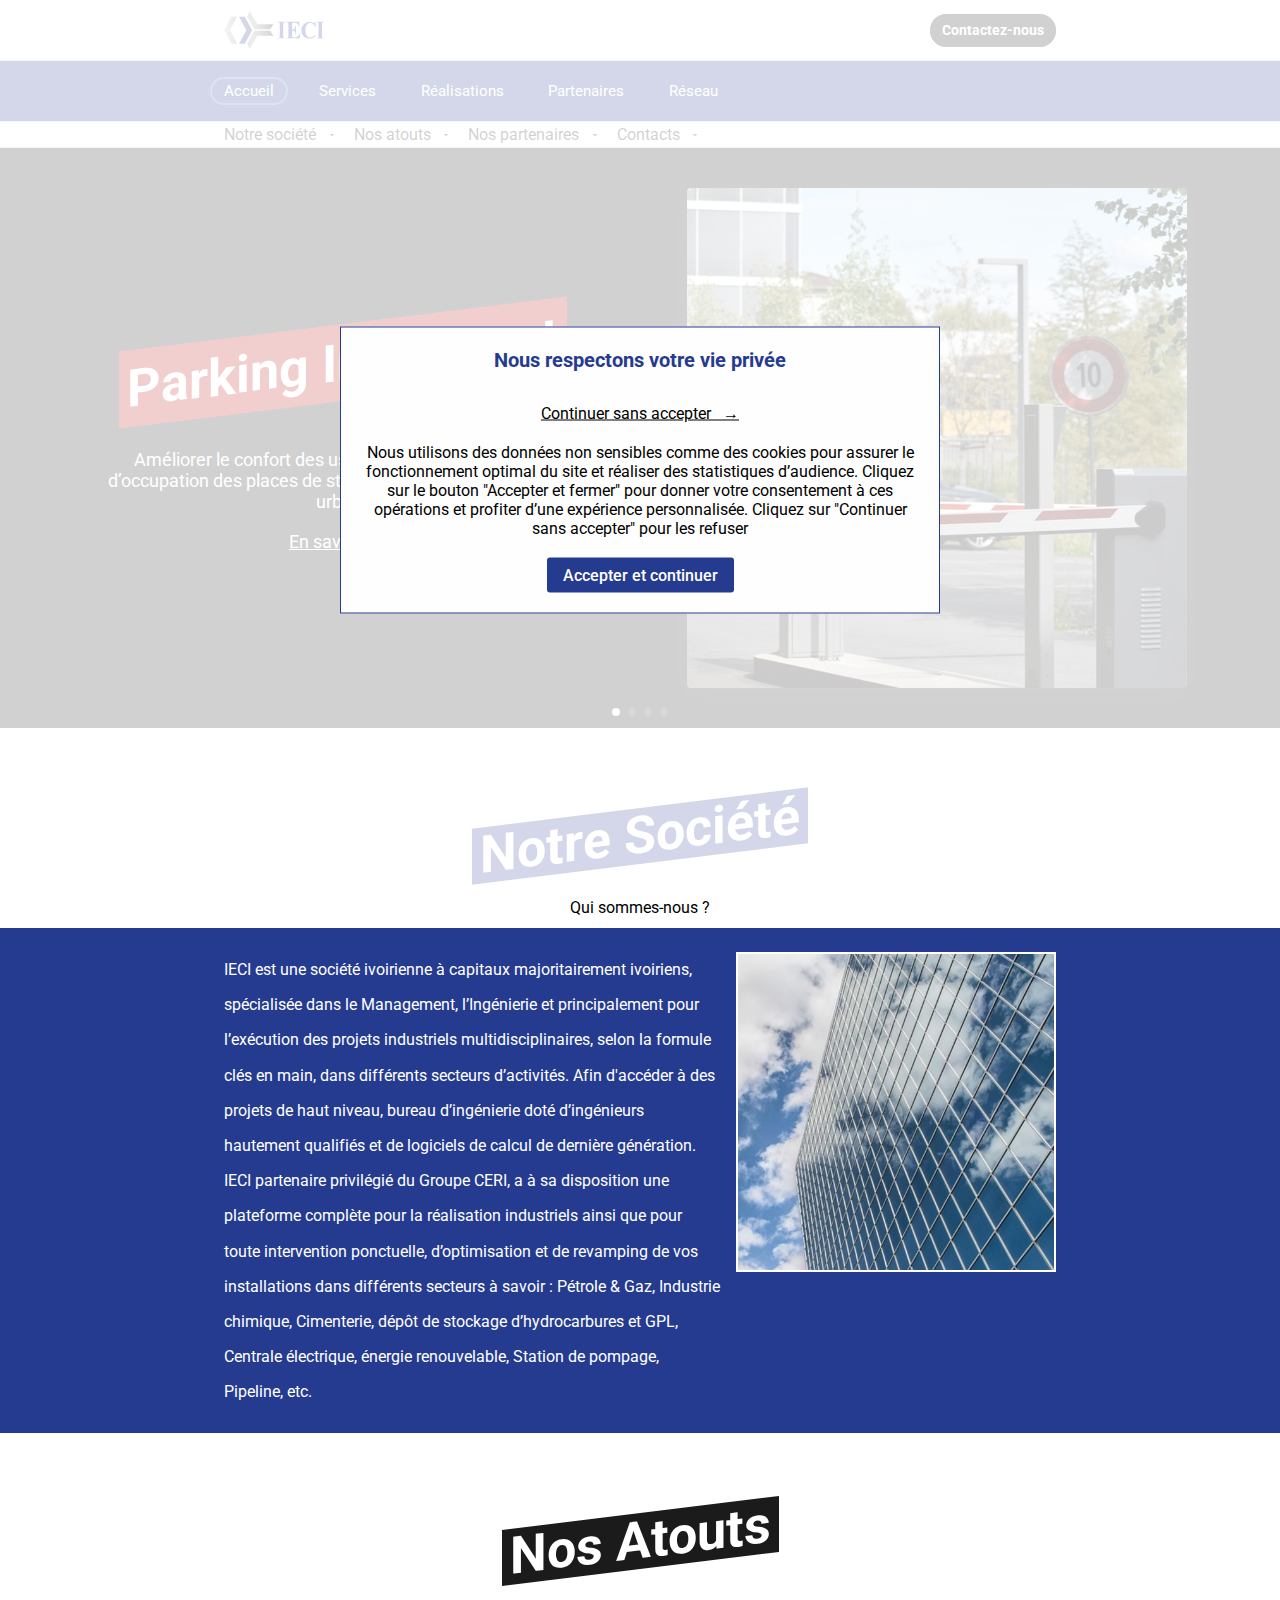
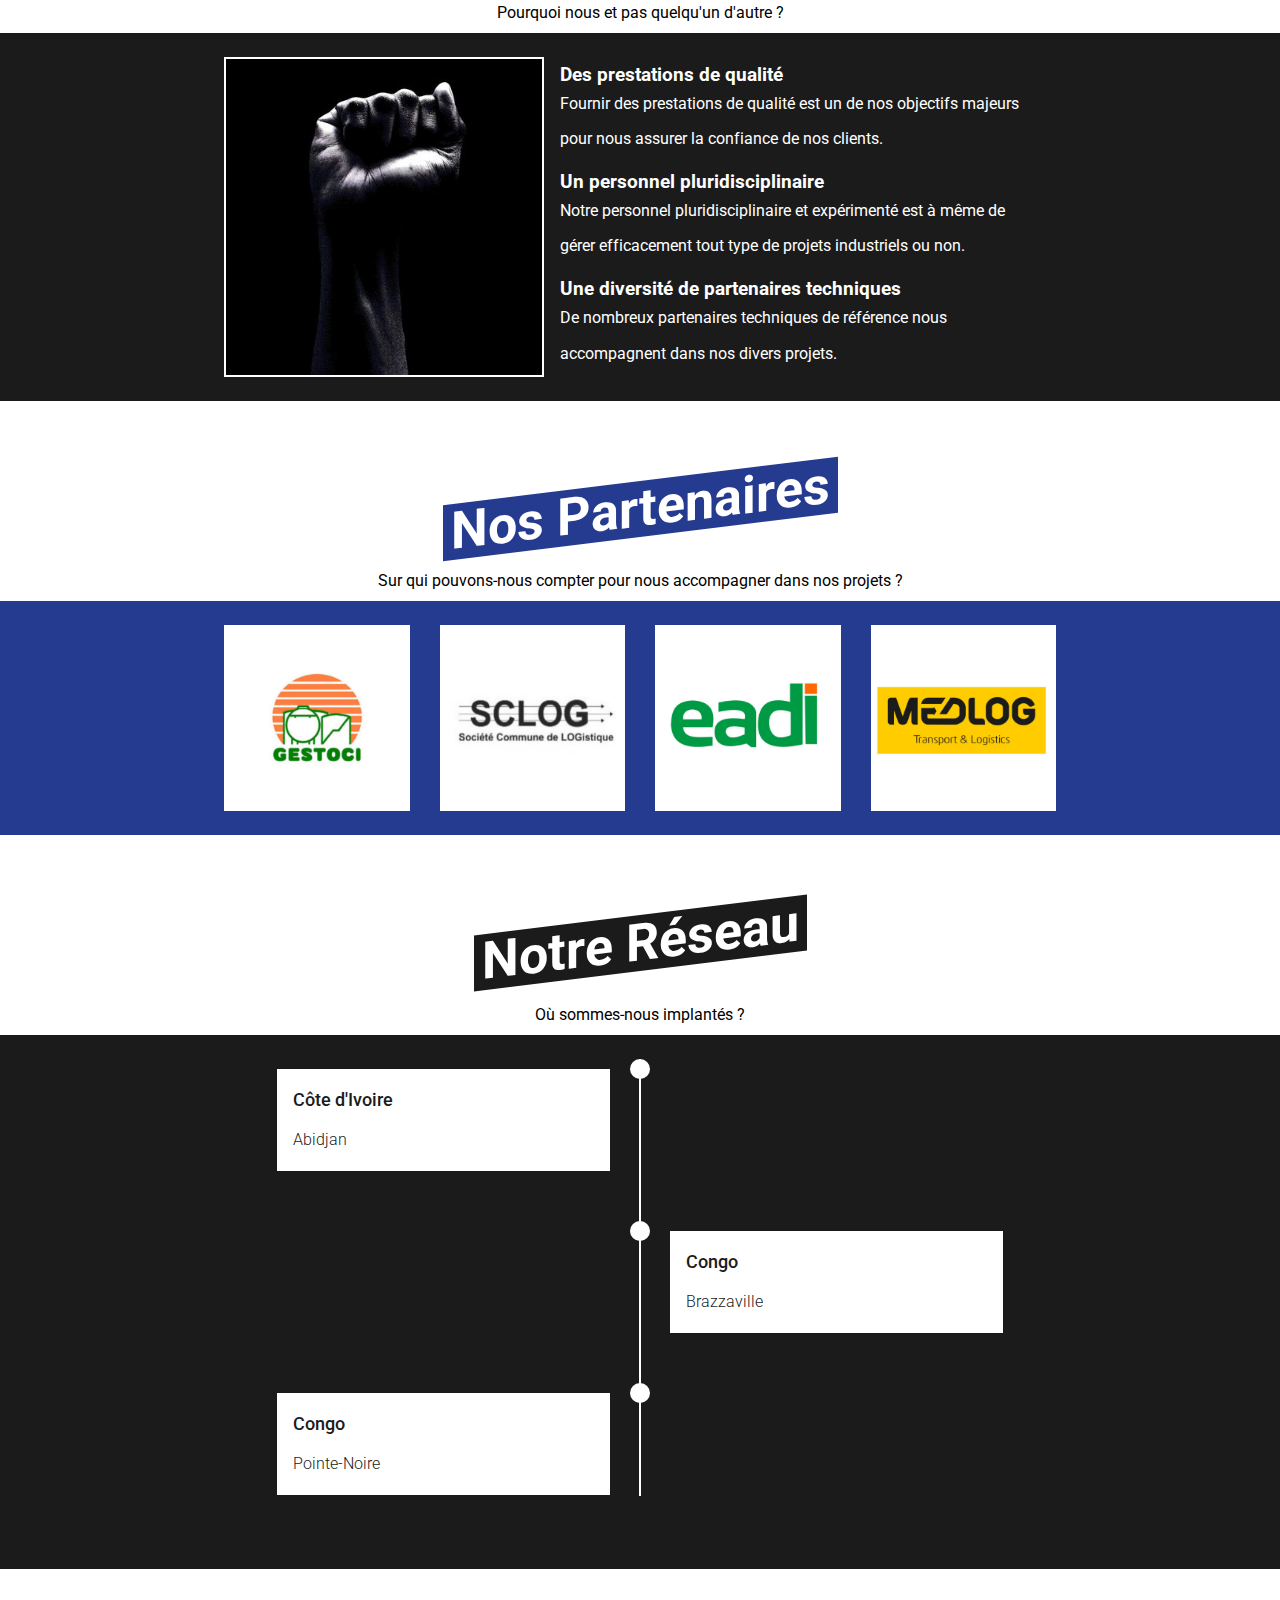
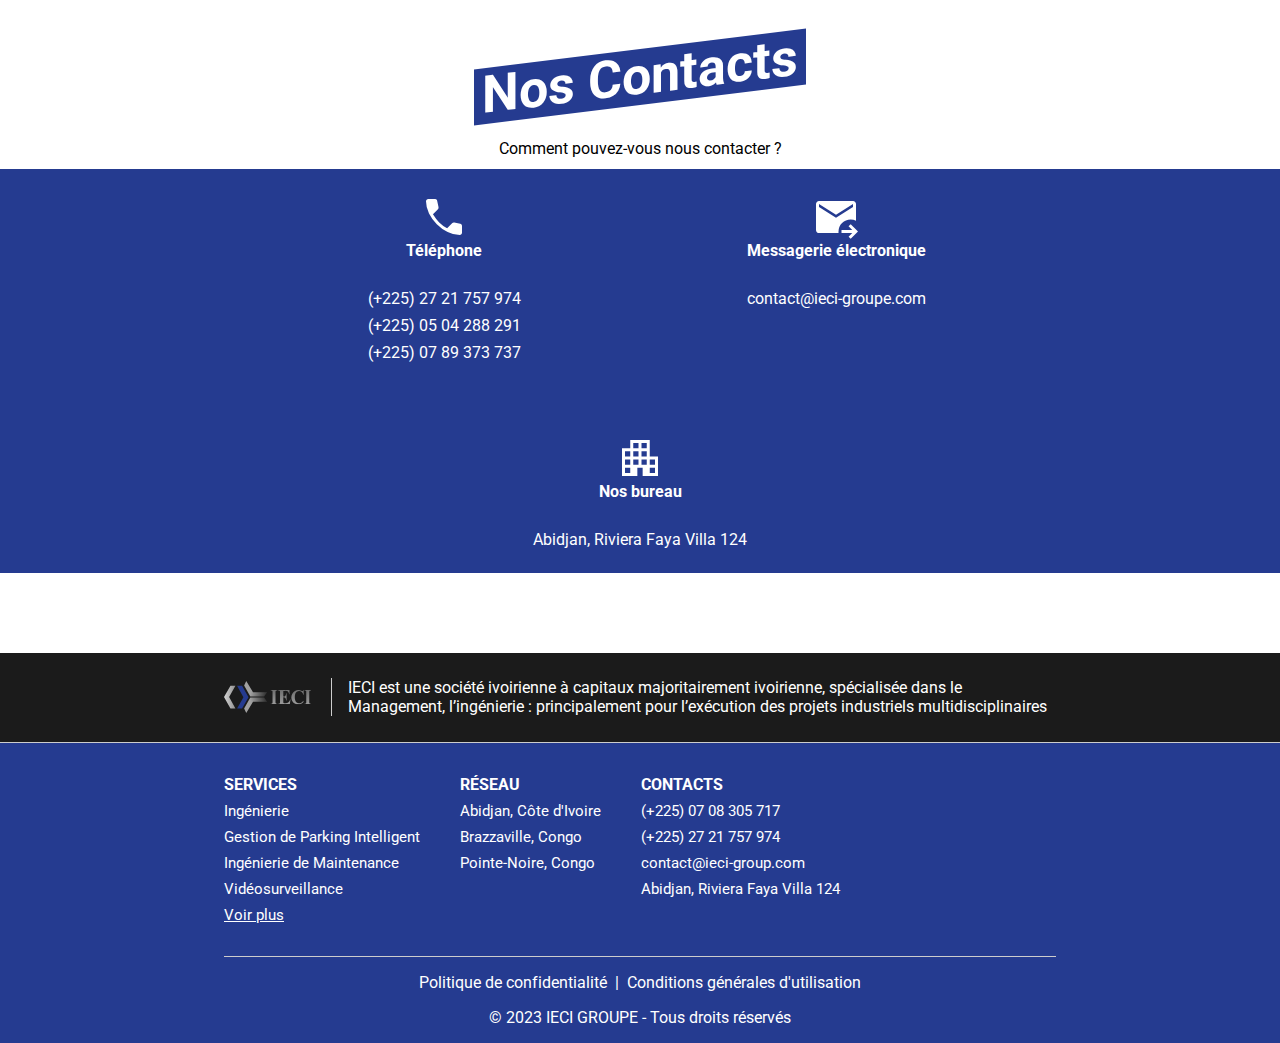
<file: index.html>
<!doctype html>
<html lang="fr">
<head>
    <meta charset="UTF-8">
    <meta name="viewport"
          content="width=device-width, user-scalable=no, initial-scale=1.0, maximum-scale=1.0, minimum-scale=1.0">
    <meta http-equiv="X-UA-Compatible" content="ie=edge">

    <link rel="apple-touch-icon" sizes="120x120" href="icons/apple-touch-icon.png">
    <link rel="icon" type="image/png" sizes="32x32" href="icons/icon-32x32.png">
    <link rel="icon" type="image/png" sizes="16x16" href="icons/icon-16x16.png">
    <link rel="mask-icon" href="icons/safari-pinned-tab.svg" color="#5bbad5">
    <meta name="msapplication-TileColor" content="#da532c">
    <meta name="theme-color" content="#ffffff">

    <meta name="description"
          content="Découvrez IECI, une société ivoirienne experte en Management et Ingénierie pour la réalisation clés en main de projets industriels multidisciplinaires. Des solutions sur mesure pour votre entreprise dans divers secteurs d'activités.">
    <meta name="keywords"
          content="IECI, société ivoirienne, Management, Ingénierie, projets industriels, clés en main, ingénieurs qualifiés, logiciels de calcul, Groupe CERI, plateforme industrielle, optimisation, revamping, Pétrole & Gaz, Industrie chimique, Cimenterie, dépôt de stockage d’hydrocarbures, GPL, Centrale électrique, énergie renouvelable, Station de pompage, Pipeline">
    <meta name="robots" content="index, follow">
    <meta name="canonical" content="https://www.ieci-groupe.com/">

    <link rel="preconnect" href="https://fonts.googleapis.com">
    <link rel="preconnect" href="https://fonts.gstatic.com" crossorigin>
    <link href="https://fonts.googleapis.com/css2?family=Roboto:wght@300;400;500&display=swap" rel="stylesheet">
    <link rel="stylesheet" href="static/css/reset.css"/>
    <link rel="stylesheet" href="static/css/main.css"/>
    <title>IECI-GROUPE • Accueil</title>

    <meta name="google-site-verification" content="4tNrUKLp6w8FTWdBIHb-wTD-3pRY8cV7_TzyRXsMt1A" />
</head>
<body>
<div class="nav-wrapper">
    <div class="container top-navigation">
        <a href="index.html"><img width="100" height="auto" src="static/media/logo/logo-ieci.svg" alt="IECI"></a>
        <a href="#contact-us-sp" class="contact-us-btn-desktop">Contactez-nous</a>
    </div>
</div>
<header>
    <div class="nav-wrapper main-nav-wrapper">
        <nav class="container main-nav">
            <ul class="main-menu">
                <li class="main-menu-entry">
                    <a href="index.html#" class="active"><span>Accueil</span></a>
                </li>
                <li class="main-menu-entry">
                    <a href="services.html">
                        <span>Services</span>
                    </a>
                </li>
                <li class="main-menu-entry">
                    <a href="nos-realisations.html">
                        <span>Réalisations</span>
                    </a>
                </li>
                <li class="main-menu-entry">
                    <a href="index.html#our-partners-sp">
                        <span>Partenaires</span>
                    </a>
                </li>
                <li class="main-menu-entry">
                    <a href="index.html#our-network-sp">
                        <span>Réseau</span>
                    </a>
                </li>
            </ul>
        </nav>
    </div>


    <div class="nav-wrapper breadcrumb-nav-wrapper">
        <nav class="container breadcrumb-nav">
            <ol class="breadcrumb-list">
                <li>
                    <a href="index.html#about-us-sp" class="breadcrumb">
                        <span>Notre société </span>
                    </a>
                </li>
                <li>
                    <a href="index.html#our-strength-sp" class="breadcrumb">
                        <span>Nos atouts</span>
                    </a>
                </li>
                <li>
                    <a href="index.html#our-partners-sp" class="breadcrumb">
                        <span>Nos partenaires</span>
                    </a>
                </li>
                <li>
                    <a href="index.html#contact-us-sp" class="breadcrumb">
                        <span>Contacts</span>
                    </a>
                </li>
            </ol>
        </nav>
    </div>

    <div class="mobile-header">
        <nav id="mobile-nav" class="has_shadow">
            <a class="brand-content" href="index.html"><img src="static/media/logo/logo-ieci.svg" alt="IECI"></a>
            <button id="hamburger-btn">
                <span class="stack top"></span>
                <span class="stack middle"></span>
                <span class="stack bottom"></span>
            </button>
            <div id="mobile-menu-container" class="has_shadow">
                <div class="mobile-menu-wrapper">
                    <ul class="mobile-menu">
                        <li>
                            <a href="index.html" class="active">Accueil</a>
                            <span class="icon navigate-icon"></span>
                        </li>
                        <li>
                            <a href="services.html">Services</a>
                            <span class="icon navigate-icon"></span>
                        </li>
                        <li>
                            <a href="nos-realisations.html">Réalisations</a>
                            <span class="icon navigate-icon"></span>
                        </li>
                        <li class="close-mobile-menu-trg">
                            <a href="index.html#our-partners-sp">Partenaires</a>
                            <span class="icon direction-icon"></span>
                        </li>
                        <li class="close-mobile-menu-trg">
                            <a href="index.html#our-network-sp">Réseau</a>
                            <span class="icon direction-icon"></span>
                        </li>
                    </ul>
                </div>

                <a href="index.html#contact-us-sp" class="contact-btn">Contactez-nous</a>
            </div>
        </nav>
    </div>
</header>

<div class="banner">
    <swiper-container navigation="true" pagination="true" autoplay-delay="5000">
        <swiper-slide>
            <div class="banner parking-banner ">
                <div class="banner-left-side">
                    <h2 class="title parking-banner-title-bg">
                        Parking Intelligent
                    </h2>
                    <p class="description">Améliorer le confort des usagers, mieux gérer le taux d’occupation des places
                        de stationnement, fluidifier le trafic urbain.</p>
                    <a class="link" href="services.html">En savoir plus</a>
                </div>
                <div class="banner-right-side">
                    <img src="static/media/banner/parking.jpg" class="card-shadow" alt="parking">
                </div>
            </div>
        </swiper-slide>
        <swiper-slide>
            <div class="banner video-surveillance-banner">
                <div class="banner-left-side">
                    <h2 class="title video-surveillance-banner-title-bg">
                        Video-surveillance
                    </h2>
                    <p class="description">IECI propose à ses clients une large gamme de caméras analogiques et IP.</p>
                    <a class="link" href="services.html">En savoir plus</a>
                </div>
                <div class="banner-right-side">
                    <img src="static/media/banner/video-surveillance-1.jpg" class="card-shadow"
                         alt="video-surveillance">
                </div>
            </div>
        </swiper-slide>
        <swiper-slide>
            <div class="banner engineering-banner">
                <div class="banner-left-side">
                    <h2 class="title engineering-banner-title-bg">
                        Ingénierie
                    </h2>
                    <p class="description">IECI ainsi que les filiales de son partenaire s’engagent à exécuter
                        toutes ses activités dans les meilleures conditions de sécurité tout en préservant
                        l'environnement.</p>
                    <a class="link" href="services.html">En savoir plus</a>
                </div>
                <div class="banner-right-side">
                    <img src="static/media/banner/engineering-1.jpg" class="card-shadow" alt="ingénierie">
                </div>
            </div>
        </swiper-slide>
        <swiper-slide>
            <div class="banner maintenance-banner">
                <div class="banner-left-side">
                    <h2 class="title maintenance-banner-title-bg">
                        Maintenance
                    </h2>
                    <p class="description">IECI complète son offre globale de maintenance par l’expertise des métiers de
                        l’ingénierie de maintenance ...</p>
                    <a class="link" href="services.html">En savoir plus</a>
                </div>
                <div class="banner-right-side">
                    <img src="static/media/banner/maintenance-1.jpg" class="card-shadow" alt="maintenance">
                </div>
            </div>
        </swiper-slide>
    </swiper-container>
</div>


<div class="section-content" id="about-us-sp">
    <div class="section-head">
        <h2 class="section-title primary-section-title">Notre société</h2>
        <p class="section-subtitle">Qui sommes-nous ?</p>
    </div>
    <div class="section enterprise-section primary-section">
        <div class="container inner-section">
            <div class="section-text">
                <p>IECI est une société ivoirienne à capitaux majoritairement ivoiriens, spécialisée
                    dans le Management, l’Ingénierie et principalement pour l’exécution des projets
                    industriels multidisciplinaires, selon la formule clés en main, dans différents
                    secteurs d’activités. Afin d'accéder à des projets de haut niveau, bureau d’ingénierie
                    doté d’ingénieurs hautement qualifiés et de logiciels de calcul de dernière génération.
                    IECI partenaire privilégié du Groupe CERI, a à sa disposition une plateforme complète
                    pour la réalisation industriels ainsi que pour toute intervention ponctuelle, d’optimisation
                    et de revamping de vos installations dans différents secteurs à savoir : Pétrole & Gaz, Industrie
                    chimique,
                    Cimenterie, dépôt de stockage d’hydrocarbures et GPL,
                    Centrale électrique, énergie renouvelable, Station de pompage, Pipeline, etc.</p>
            </div>
            <picture>
                <img src="static/media/sections/enterprise.jpg" alt="enterprise"/>
            </picture>
        </div>
    </div>
</div>

<div class="section-content" id="our-strength-sp">

    <div class="section-head">

        <h2 class="section-title secondary-section-title">Nos atouts</h2>
        <p class="section-subtitle">Pourquoi nous et pas quelqu'un d'autre ?</p>

    </div>

    <div class="section secondary-section">
        <div class="container inner-section reverse-inner-section">
            <picture>
                <img src="static/media/sections/our-strength.jpg" alt="our-strength"/>
            </picture>
            <div class="section-text">
                <div class="text-block">
                    <h3>Des prestations de qualité</h3>
                    <p>Fournir des prestations de qualité est un de nos objectifs majeurs pour nous assurer la confiance
                        de nos clients.</p>
                </div>
                <div class="text-block">
                    <h3>Un personnel pluridisciplinaire</h3>
                    <p>Notre personnel pluridisciplinaire et expérimenté est à même de gérer efficacement tout type de
                        projets industriels ou non.</p>
                </div>
                <div class="text-block">
                    <h3>Une diversité de partenaires techniques</h3>
                    <p>De nombreux partenaires techniques de référence nous accompagnent dans nos divers projets.</p>
                </div>
            </div>
        </div>
    </div>
</div>


<div class="section-content" id="our-partners-sp">

    <div class="section-head">
        <h2 class="section-title primary-section-title">Nos Partenaires</h2>
        <p class="section-subtitle">Sur qui pouvons-nous compter pour nous accompagner dans nos projets ? </p>
    </div>
    <div class="section partners-content-wrapper primary-section">
        <div class="container">
            <swiper-container id="partners-swiper-container" slides-per-view="4" space-between="30"
                              autoplay-delay="1500">
                <swiper-slide>
                    <div class="logo-block">
                        <img src="static/media/partners/gestoci.png" alt="GESTOCI"/>
                        <span class="sr-only">GESTOCI</span>
                    </div>
                </swiper-slide>
                <swiper-slide>
                    <div class="logo-block">
                        <img src="static/media/partners/sclog.png" alt="SCLOG"/>
                        <span class="sr-only">SCLOG</span>
                    </div>
                </swiper-slide>
                <swiper-slide>
                    <div class="logo-block">
                        <img src="static/media/partners/eadi.png" alt="EADI"/>
                        <span class="sr-only">EADI</span>
                    </div>
                </swiper-slide>
                <swiper-slide>
                    <div class="logo-block">
                        <img src="static/media/partners/medlog.png" alt="MEDLOG"/>
                        <span class="sr-only">MEDLOG</span>
                    </div>
                </swiper-slide>
                <swiper-slide>
                    <div class="logo-block">
                        <img src="static/media/partners/bouygues-es.png" alt="BOUYGUES_ES"/>
                        <span class="sr-only">BOUYGUES ENERGIE ET SERVICES</span>
                    </div>
                </swiper-slide>
                <swiper-slide>
                    <div class="logo-block">
                        <img src="static/media/partners/sifens.png" alt="SIFENS"/>
                        <span class="sr-only">SIFENS</span>
                    </div>
                </swiper-slide>
                <swiper-slide>
                    <div class="logo-block">
                        <img src="static/media/partners/sogeco.png" alt="SOGECO"/>
                        <span class="sr-only">SOGECO</span>
                    </div>
                </swiper-slide>
            </swiper-container>
        </div>
    </div>

</div>

<div class="section-content" id="our-network-sp"> <!-- sp for starting point !-->

    <div class="section-head">
        <h2 class="section-title secondary-section-title">Notre Réseau</h2>
        <p class="section-subtitle">Où sommes-nous implantés ?</p>
    </div>

    <div class="section  secondary-section">
        <div class="container inner-section">
            <div class="timeline-container">
                <div class="timeline">
                    <ul>
                        <li>
                            <div class="timeline-content">
                                <h1>Côte d'Ivoire</h1>
                                <p>Abidjan</p>
                            </div>
                        </li>
                        <li>
                            <div class="timeline-content">
                                <h1>Congo</h1>
                                <p>Brazzaville</p>
                            </div>
                        </li>
                        <li>
                            <div class="timeline-content">
                                <h1>Congo</h1>
                                <p>Pointe-Noire</p>
                            </div>
                        </li>
                    </ul>
                </div>
            </div>
        </div>
    </div>
</div>

<div class="section-content" id="contact-us-sp">

    <div class="section-head">
        <h2 class="section-title primary-section-title">Nos contacts</h2>
        <p class="section-subtitle">Comment pouvez-vous nous contacter ?</p>
    </div>

    <div class="section primary-section">
        <div class="container">
            <div class="contact-content">
                <div class="contact-item">
                    <div class="label">
                        <svg xmlns="http://www.w3.org/2000/svg" height="48" viewBox="0 96 960 960" width="48">
                            <path d="M795 936q-122 0-242.5-60T336 720q-96-96-156-216.5T120 261q0-19 13-32t32-13h140q14 0 24.5 9.5T343 251l27 126q2 14-.5 25.5T359 422L259 523q56 93 125.5 162T542 802l95-98q10-11 23-15.5t26-1.5l119 26q15 3 25 15t10 28v135q0 19-13 32t-32 13Z"/>
                        </svg>
                        <h3>Téléphone</h3>
                    </div>

                    <ul class="value-list">
                        <li><a href="tel:(+225) 27 21 757 974">(+225) 27 21 757 974</a></li>
                        <li><a href="tel:(+225) 05 04 288 291">(+225) 05 04 288 291</a></li>
                        <li><a href="tel:(+225) 07 89 373 737">(+225) 07 89 373 737</a></li>
                    </ul>
                </div>

                <div class="contact-item">
                    <div class="label">
                        <svg xmlns="http://www.w3.org/2000/svg" height="48" viewBox="0 96 960 960" width="48">
                            <path d="m774 1012-42-42 73-74H590v-60h215l-74-74 43-42 146 146-146 146ZM140 896q-25 0-42.5-17.5T80 836V316q0-25 17.5-42.5T140 256h680q25 0 42.5 17.5T880 316v334q-25-12-51.5-18t-54.5-6q-102 0-173 71t-71 173v26H140Zm340-303 340-217v-60L480 529 140 316v60l340 217Z"/>
                        </svg>
                        <h3>Messagerie électronique</h3>
                    </div>
                    <ul class="value-list">
                        <li><a href="mailto:contact@ieci-groupe.com">contact@ieci-groupe.com</a></li>
                    </ul>
                </div>

                <div class="contact-item">
                    <div class="label">
                        <svg xmlns="http://www.w3.org/2000/svg" height="48" viewBox="0 96 960 960" width="48">
                            <path d="M120 936V381h165V216h390v330h165v390H533V771H427v165H120Zm60-60h105V771H180v105Zm0-165h105V606H180v105Zm0-165h105V441H180v105Zm165 165h105V606H345v105Zm0-165h105V441H345v105Zm0-165h105V276H345v105Zm165 330h105V606H510v105Zm0-165h105V441H510v105Zm0-165h105V276H510v105Zm165 495h105V771H675v105Zm0-165h105V606H675v105Z"/>
                        </svg>
                        <h3>Nos bureau</h3>
                    </div>
                    <ul class="value-list">
                        <li>Abidjan, Riviera Faya Villa 124</li>
                    </ul>
                </div>
            </div>
        </div>
    </div>
</div>


<div id="cookie-modal" class="modal">
    <div class="modal-content">
        <h2>Nous respectons votre vie privée</h2>
        <span id="decline-cookies">Continuer sans accepter &nbsp; →</span>
        <p>Nous utilisons des données non sensibles comme des cookies pour assurer le fonctionnement optimal du site et
            réaliser des statistiques d’audience. Cliquez sur le bouton "Accepter et fermer" pour donner votre
            consentement à ces opérations et profiter d’une expérience personnalisée. Cliquez sur "Continuer sans
            accepter" pour les refuser</p>

        <div class="modal-buttons">
            <button id="accept-cookies" class="cookie-button">Accepter et continuer</button>
        </div>
    </div>
</div>

<footer>
    <div class="footer-wrapper">

        <div class="footer-top-content-wrapper">
            <div class="container footer-top-content">

                <a href="index.html" class="brand-container">
                    <img src="static/media/logo/logo-ieci-gray.svg" alt="IECI"/>
                </a>
                <p>
                    <span>IECI est une société ivoirienne à capitaux majoritairement ivoirienne, spécialisée dans le Management, l’ingénierie : principalement pour l’exécution des projets industriels multidisciplinaires</span>
                </p>
            </div>
        </div>

        <div class="footer-bottom-content">
            <div class="container column-wrapper">
                <div class="column">
                    <h2 title="SERVICES">SERVICES</h2>
                    <ul class="column-list">
                        <li><a title="Ingénierie" href="services.html#engineering-sp">Ingénierie</a></li>
                        <li><a title="Gestion de Parking Intelligent" href="services.html#parking-sp">Gestion de Parking Intelligent</a></li>
                        <li><a title="Ingénierie de Maintenance" href="services.html#maintenance-sp">Ingénierie de Maintenance</a></li>
                        <li><a title="Vidéosurveillance" href="services.html#video-surveillance-sp">Vidéosurveillance</a></li>
                        <li><a title="Voir plus" href="services.html" style="text-decoration: underline">Voir plus</a></li>
                    </ul>
                </div>
                <div class="column">
                    <h2 title="RÉSEAU">RÉSEAU</h2>
                    <ul class="column-list">
                        <li title="Abidjan, Côte d'Ivoire">Abidjan, Côte d'Ivoire</li>
                        <li title="Brazzaville, Congo">Brazzaville, Congo</li>
                        <li title="Pointe-Noire, Congo">Pointe-Noire, Congo</li>
                    </ul>
                </div>
                <div class="column">
                    <h2 title="CONTACTS">CONTACTS</h2>
                    <ul class="column-list">
                        <li><a title="(+225) 07 08 305 717" href="tel:(+225) 07 08 305 717">(+225) 07 08 305 717</a></li>
                        <li><a title="(+225) 27 21 757 974" href="tel:(+225) 27 21 757 974">(+225) 27 21 757 974</a></li>
                        <li>
                            <a title="contact@ieci-group.com" href="mailto:contact@ieci-group.com">contact@ieci-group.com</a>
                        </li>
                        <li title="Abidjan, Riviera Faya Villa 124">Abidjan, Riviera Faya Villa 124</li>
                    </ul>
                </div>
            </div>
            <div class="divider"></div>
            <div class="legal-container">
                <ul class="legal-list">
                    <li>
                        <a href="politique-de-confidentialite.html">Politique de confidentialité</a>
                    </li>
                    <li class="sep">|</li>
                    <li>
                        <a href="conditions-generales.html">Conditions générales d'utilisation</a>
                    </li>
                </ul>
                <p>&copy;&nbsp;2023 IECI GROUPE - Tous droits réservés</p>
            </div>
        </div>
    </div>
</footer>
<script type="text/javascript" src="static/js/main.js"></script>
<script type="text/javascript" src="static/lib/js/swiper-element-bundle.min.js"></script>
<script>
    // Get the slide container element
    var slideContainer = document.getElementById('partners-swiper-container');

    // Function to update slide per view attribute
    function updateSlidePerView() {
        if (window.innerWidth <= 520) {
            slideContainer.setAttribute('slides-per-view', '3');
        } else {
            slideContainer.setAttribute('slides-per-view', '4');
        }
    }

    // Initial call to update slide per view attribute
    updateSlidePerView();
    // Event listener for window resize
    window.addEventListener('resize', updateSlidePerView);

</script>
</body>
</html>
</file>
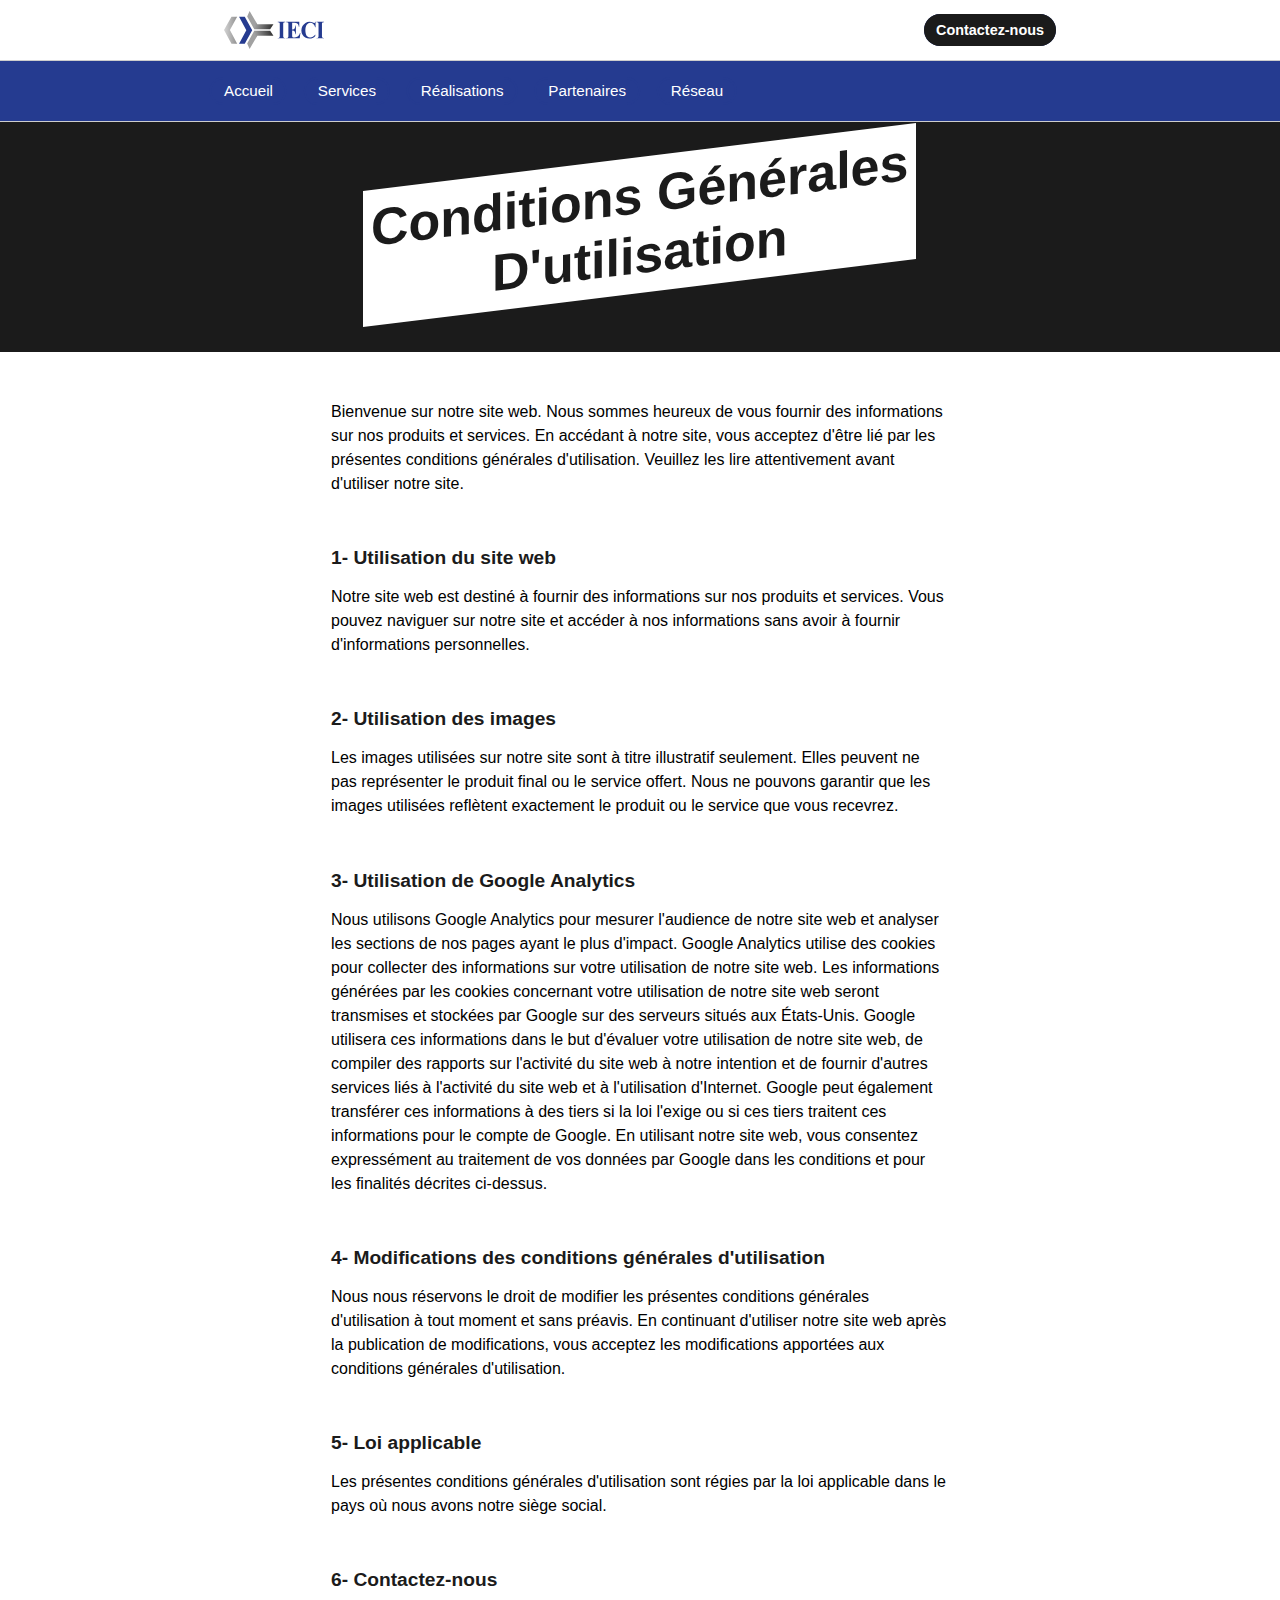
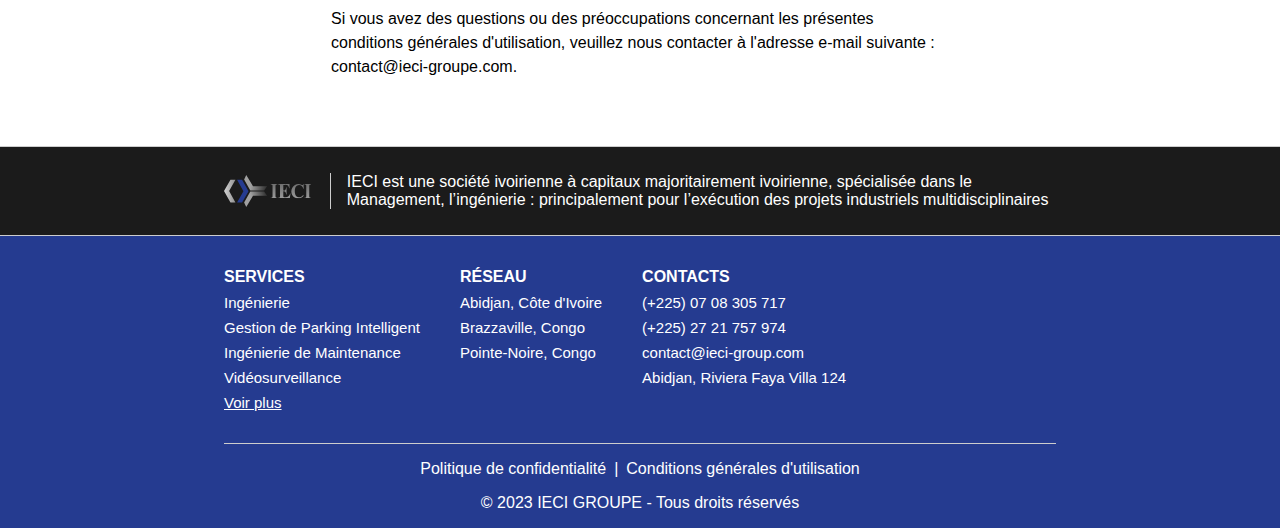
<file: conditions-generales.html>
<!doctype html>
<html lang="fr">
<head>
    <meta charset="UTF-8">
    <meta name="viewport"
          content="width=device-width, user-scalable=no, initial-scale=1.0, maximum-scale=1.0, minimum-scale=1.0">
    <meta http-equiv="X-UA-Compatible" content="ie=edge">

    <link rel="apple-touch-icon" sizes="120x120" href="icons/apple-touch-icon.png">
    <link rel="icon" type="image/png" sizes="32x32" href="icons/icon-32x32.png">
    <link rel="icon" type="image/png" sizes="16x16" href="icons/icon-16x16.png">
    <link rel="mask-icon" href="icons/safari-pinned-tab.svg" color="#5bbad5">
    <meta name="msapplication-TileColor" content="#da532c">
    <meta name="theme-color" content="#ffffff">

    <meta name="description" content="Découvrez IECI, une société ivoirienne experte en Management et Ingénierie pour la réalisation clés en main de projets industriels multidisciplinaires. Des solutions sur mesure pour votre entreprise dans divers secteurs d'activités.">
    <meta name="keywords" content="IECI, société ivoirienne, Management, Ingénierie, projets industriels, clés en main, ingénieurs qualifiés, logiciels de calcul, Groupe CERI, plateforme industrielle, optimisation, revamping, Pétrole & Gaz, Industrie chimique, Cimenterie, dépôt de stockage d’hydrocarbures, GPL, Centrale électrique, énergie renouvelable, Station de pompage, Pipeline">
    <meta name="robots" content="index, follow">
    <meta name="canonical" content="https://www.ieci-groupe.com/">

    <link rel="stylesheet" href="static/css/reset.css"/>
    <link rel="stylesheet" href="static/css/main.css"/>
    <link rel="stylesheet" href="static/css/other.css"/>
    <link rel="stylesheet" href="static/css/legal.css"/>
    <title>IECI-GROUPE • Conditions générales d'utilisation</title>
</head>
<body>
<div class="nav-wrapper">
    <div class="container top-navigation">
        <a href="index.html"><img width="100" height="auto" src="static/media/logo/logo-ieci.svg" alt="IECI"></a>
        <a href="index.html#contact-us-sp" class="contact-us-btn-desktop">Contactez-nous</a>
    </div>
</div>
<header>
    <div class="nav-wrapper main-nav-wrapper">
        <nav class="container main-nav">
            <ul class="main-menu">
                <li class="main-menu-entry">
                    <a href="index.html"><span>Accueil</span></a>
                </li>
                <li class="main-menu-entry">
                    <a href="services.html">
                        <span>Services</span>
                    </a>
                </li>
                <li class="main-menu-entry">
                    <a href="nos-realisations.html">
                        <span>Réalisations</span>
                    </a>
                </li>
                <li class="main-menu-entry">
                    <a href="index.html#our-partners-sp">
                        <span>Partenaires</span>
                    </a>
                </li>
                <li class="main-menu-entry">
                    <a href="index.html#our-network-sp">
                        <span>Réseau</span>
                    </a>
                </li>
            </ul>
        </nav>
    </div>

    <div class="mobile-header">
        <nav id="mobile-nav" class="has_shadow">
            <a class="brand-content" href="index.html"><img src="static/media/logo/logo-ieci.svg" alt="IECI"></a>
            <button id="hamburger-btn">
                <span class="stack top"></span>
                <span class="stack middle"></span>
                <span class="stack bottom"></span>
            </button>
            <div id="mobile-menu-container" class="has_shadow">
                <div class="mobile-menu-wrapper">
                    <ul class="mobile-menu">
                        <li>
                            <a href="index.html">Accueil</a>
                            <span class="icon navigate-icon"></span>
                        </li>
                        <li>
                            <a href="services.html">Services</a>
                            <span class="icon navigate-icon"></span>
                        </li>
                        <li>
                            <a href="nos-realisations.html">Réalisations</a>
                            <span class="icon navigate-icon"></span>
                        </li>
                        <li>
                            <a href="index.html#our-partners-sp">Partenaires</a>
                            <span class="icon direction-icon"></span>
                        </li>
                        <li>
                            <a href="index.html#our-network-sp">Réseau</a>
                            <span class="icon direction-icon"></span>
                        </li>
                    </ul>
                </div>

                <a href="index.html#contact-us-sp" class="contact-btn">Contactez-nous</a>
            </div>
        </nav>
    </div>
</header>
<div class="heading-banner">
    <div class="banner-content">
        <h2 class="title">
            Conditions générales <br/>d'utilisation
        </h2>
    </div>
</div>


<article>
    <section>
        <div class="section-context">
            <div class="p-wrapper">
                <p>Bienvenue sur notre site web. Nous sommes heureux de vous fournir des informations sur nos produits
                    et services. En accédant à notre site, vous acceptez d'être lié par les présentes conditions
                    générales d'utilisation. Veuillez les lire attentivement avant d'utiliser notre site.</p>
            </div>
        </div>
    </section>

    <section>
        <h3>1- Utilisation du site web</h3>
        <div class="section-context">
            <div class="p-wrapper">
                <p>Notre site web est destiné à fournir des informations sur nos produits et services. Vous pouvez
                    naviguer sur notre site et accéder à nos informations sans avoir à fournir d'informations
                    personnelles.</p>
            </div>
        </div>
    </section>

    <section>
        <h3>2- Utilisation des images</h3>
        <div class="section-context">
            <div class="p-wrapper">
                <p>Les images utilisées sur notre site sont à titre illustratif seulement. Elles peuvent ne pas
                    représenter le produit final ou le service offert. Nous ne pouvons garantir que les images utilisées
                    reflètent exactement le produit ou le service que vous recevrez.</p>
            </div>
        </div>
    </section>

    <section>
        <h3>3- Utilisation de Google Analytics</h3>
        <div class="section-context">
            <div class="p-wrapper">
                <p>Nous utilisons Google Analytics pour mesurer l'audience de notre site web et analyser les sections de
                    nos pages ayant le plus d'impact. Google Analytics utilise des cookies pour collecter des
                    informations sur votre utilisation de notre site web. Les informations générées par les cookies
                    concernant votre utilisation de notre site web seront transmises et stockées par Google sur des
                    serveurs situés aux États-Unis. Google utilisera ces informations dans le but d'évaluer votre
                    utilisation de notre site web, de compiler des rapports sur l'activité du site web à notre intention
                    et de fournir d'autres services liés à l'activité du site web et à l'utilisation d'Internet. Google
                    peut également transférer ces informations à des tiers si la loi l'exige ou si ces tiers traitent
                    ces informations pour le compte de Google. En utilisant notre site web, vous consentez expressément
                    au traitement de vos données par Google dans les conditions et pour les finalités décrites
                    ci-dessus.</p>
            </div>
        </div>
    </section>

    <section>
        <h3>4- Modifications des conditions générales d'utilisation</h3>
        <div class="section-context">
            <div class="p-wrapper">
                <p>Nous nous réservons le droit de modifier les présentes conditions générales d'utilisation à tout
                    moment et sans préavis. En continuant d'utiliser notre site web après la publication de
                    modifications, vous acceptez les modifications apportées aux conditions générales d'utilisation.</p>
            </div>
        </div>
    </section>

    <section>
        <h3>5- Loi applicable</h3>
        <div class="section-context">
            <div class="p-wrapper">
                <p>Les présentes conditions générales d'utilisation sont régies par la loi applicable dans le pays où
                    nous avons notre siège social.</p>
            </div>
        </div>
    </section>

    <section>
        <h3>6- Contactez-nous</h3>
        <div class="section-context">
            <div class="p-wrapper">
                <p>Si vous avez des questions ou des préoccupations concernant les présentes conditions générales
                    d'utilisation, veuillez nous contacter à l'adresse e-mail suivante : contact@ieci-groupe.com.</p>
            </div>
        </div>
    </section>
</article>

<footer>
    <div class="footer-wrapper">

        <div class="footer-top-content-wrapper">
            <div class="container footer-top-content">

                <a href="index.html" class="brand-container">
                    <img src="static/media/logo/logo-ieci-gray.svg" alt="IECI"/>
                </a>
                <p>
                    <span>IECI est une société ivoirienne à capitaux majoritairement ivoirienne, spécialisée dans le Management, l’ingénierie : principalement pour l’exécution des projets industriels multidisciplinaires</span>
                </p>
            </div>
        </div>

        <div class="footer-bottom-content">
            <div class="container column-wrapper">
                <div class="column">
                    <h2 title="SERVICES">SERVICES</h2>
                    <ul class="column-list">
                        <li><a title="Ingénierie" href="services.html#engineering-sp">Ingénierie</a></li>
                        <li><a title="Gestion de Parking Intelligent" href="services.html#parking-sp">Gestion de Parking Intelligent</a></li>
                        <li><a title="Ingénierie de Maintenance" href="services.html#maintenance-sp">Ingénierie de Maintenance</a></li>
                        <li><a title="Vidéosurveillance" href="services.html#video-surveillance-sp">Vidéosurveillance</a></li>
                        <li><a title="Voir plus" href="services.html" style="text-decoration: underline">Voir plus</a></li>
                    </ul>
                </div>
                <div class="column">
                    <h2 title="RÉSEAU">RÉSEAU</h2>
                    <ul class="column-list">
                        <li title="Abidjan, Côte d'Ivoire">Abidjan, Côte d'Ivoire</li>
                        <li title="Brazzaville, Congo">Brazzaville, Congo</li>
                        <li title="Pointe-Noire, Congo">Pointe-Noire, Congo</li>
                    </ul>
                </div>
                <div class="column">
                    <h2 title="CONTACTS">CONTACTS</h2>
                    <ul class="column-list">
                        <li><a title="(+225) 07 08 305 717" href="tel:(+225) 07 08 305 717">(+225) 07 08 305 717</a></li>
                        <li><a title="(+225) 27 21 757 974" href="tel:(+225) 27 21 757 974">(+225) 27 21 757 974</a></li>
                        <li>
                            <a title="contact@ieci-group.com" href="mailto:contact@ieci-group.com">contact@ieci-group.com</a>
                        </li>
                        <li title="Abidjan, Riviera Faya Villa 124">Abidjan, Riviera Faya Villa 124</li>
                    </ul>
                </div>
            </div>
            <div class="divider"></div>
            <div class="legal-container">
                <ul class="legal-list">
                    <li>
                        <a href="politique-de-confidentialite.html">Politique de confidentialité</a>
                    </li>
                    <li class="sep">|</li>
                    <li>
                        <a href="conditions-generales.html">Conditions générales d'utilisation</a>
                    </li>
                </ul>
                <p>&copy;&nbsp;2023 IECI GROUPE - Tous droits réservés</p>
            </div>
        </div>
    </div>
</footer>
<script type="text/javascript" src="static/js/main.js"></script>
</body>
</html>
</file>
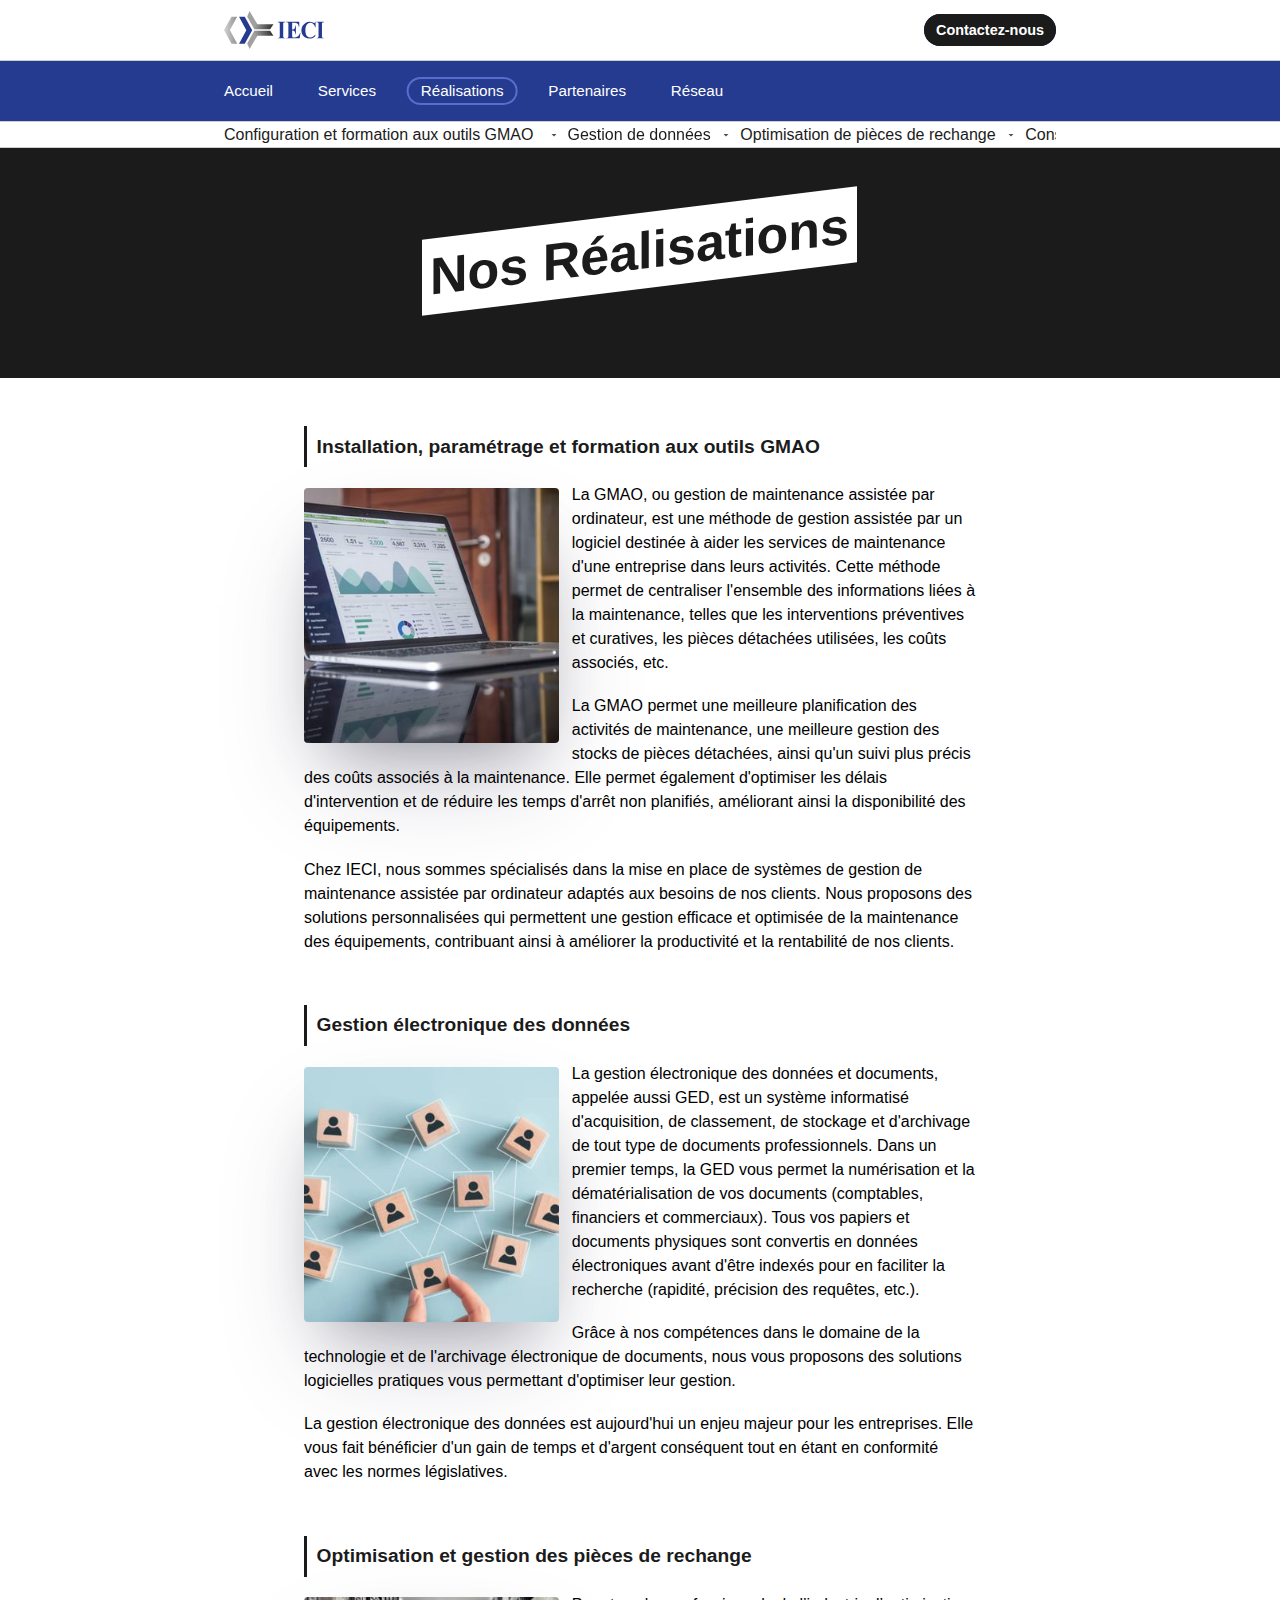
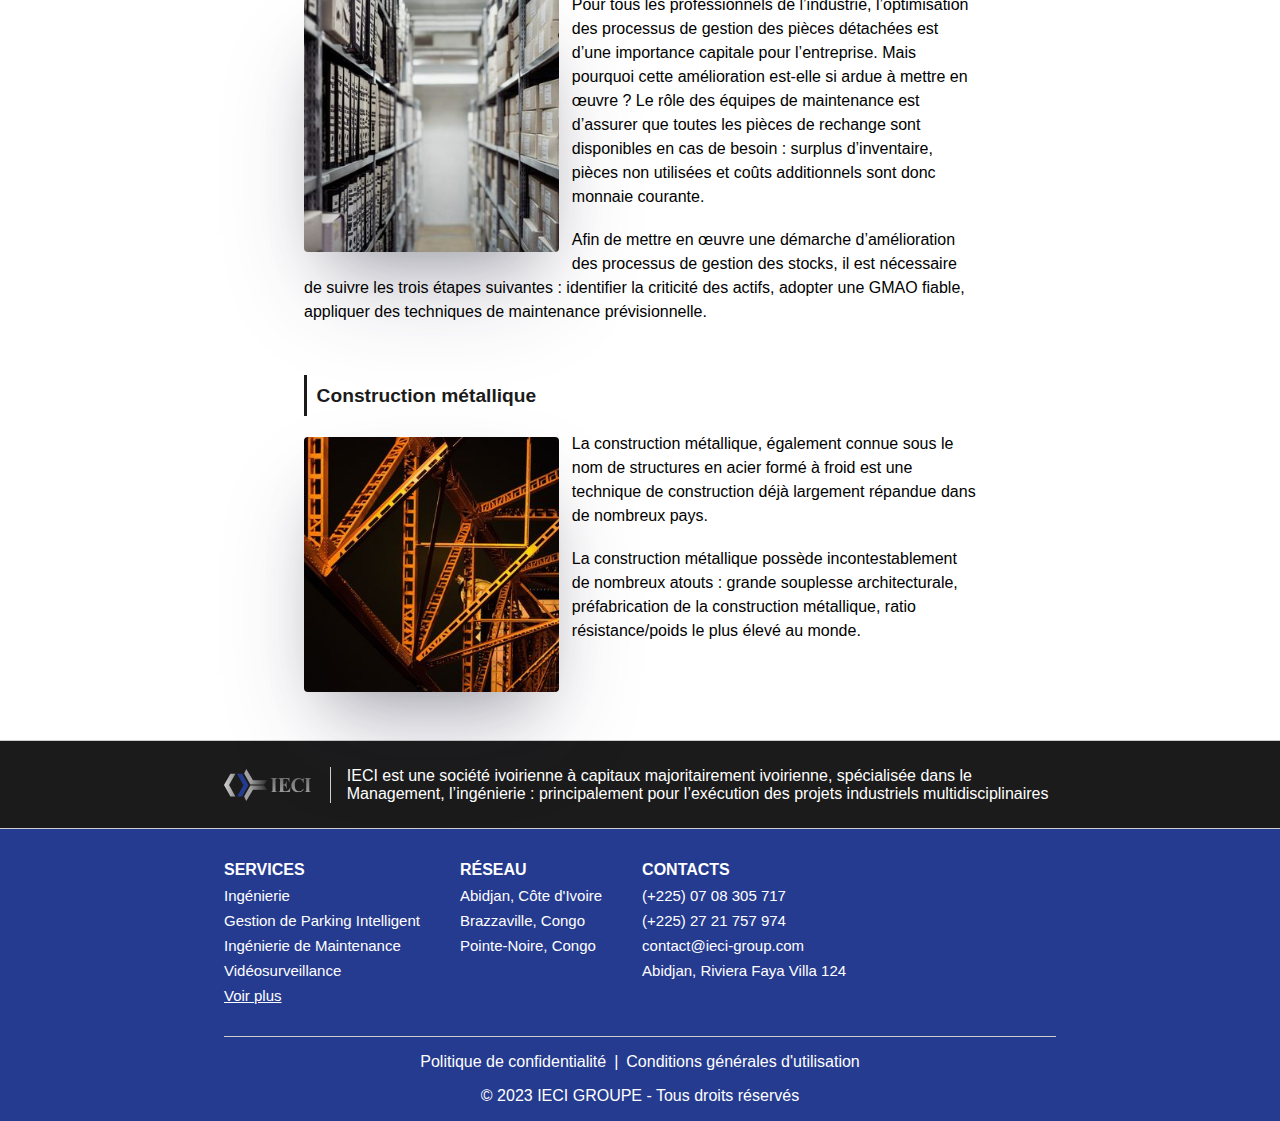
<file: nos-realisations.html>
<!doctype html>
<html lang="fr">
<head>
    <meta charset="UTF-8">
    <meta name="viewport"
          content="width=device-width, user-scalable=no, initial-scale=1.0, maximum-scale=1.0, minimum-scale=1.0">
    <meta http-equiv="X-UA-Compatible" content="ie=edge">

    <link rel="apple-touch-icon" sizes="120x120" href="icons/apple-touch-icon.png">
    <link rel="icon" type="image/png" sizes="32x32" href="icons/icon-32x32.png">
    <link rel="icon" type="image/png" sizes="16x16" href="icons/icon-16x16.png">
    <link rel="mask-icon" href="icons/safari-pinned-tab.svg" color="#5bbad5">
    <meta name="msapplication-TileColor" content="#da532c">
    <meta name="theme-color" content="#ffffff">

    <meta name="description" content="Découvrez IECI, une société ivoirienne experte en Management et Ingénierie pour la réalisation clés en main de projets industriels multidisciplinaires. Des solutions sur mesure pour votre entreprise dans divers secteurs d'activités.">
    <meta name="keywords" content="IECI, société ivoirienne, Management, Ingénierie, projets industriels, clés en main, ingénieurs qualifiés, logiciels de calcul, Groupe CERI, plateforme industrielle, optimisation, revamping, Pétrole & Gaz, Industrie chimique, Cimenterie, dépôt de stockage d’hydrocarbures, GPL, Centrale électrique, énergie renouvelable, Station de pompage, Pipeline">
    <meta name="robots" content="index, follow">
    <meta name="canonical" content="https://www.ieci-groupe.com/">

    <link rel="stylesheet" href="static/css/reset.css"/>
    <link rel="stylesheet" href="static/css/main.css"/>
    <link rel="stylesheet" href="static/css/other.css"/>
    <title>IECI-GROUPE • Réalisations</title>
</head>
<body>
<div class="nav-wrapper">
    <div class="container top-navigation">
        <a href="index.html"><img width="100" height="auto" src="static/media/logo/logo-ieci.svg" alt="IECI"></a>
        <a href="index.html#contact-us-sp" class="contact-us-btn-desktop">Contactez-nous</a>
    </div>
</div>
<header>
    <div class="nav-wrapper main-nav-wrapper">
        <nav class="container main-nav">
            <ul class="main-menu">
                <li class="main-menu-entry">
                    <a href="index.html#about-us-sp"><span>Accueil</span></a>
                </li>
                <li class="main-menu-entry">
                    <a href="services.html">
                        <span>Services</span>
                    </a>
                </li>
                <li class="main-menu-entry">
                    <a href="nos-realisations.html" class="active">
                        <span>Réalisations</span>
                    </a>
                </li>
                <li class="main-menu-entry">
                    <a href="index.html#our-partners-sp">
                        <span>Partenaires</span>
                    </a>
                </li>
                <li class="main-menu-entry">
                    <a href="index.html#our-network-sp">
                        <span>Réseau</span>
                    </a>
                </li>
            </ul>
        </nav>
    </div>
    <div class="nav-wrapper breadcrumb-nav-wrapper">
        <nav class="container breadcrumb-nav">
            <swiper-container class="breadcrumb-list" slides-per-view="auto">

                <swiper-slide>
                    <a href="nos-realisations.html#config-gmao-sp" class="breadcrumb">
                        <span>Configuration et formation aux outils GMAO </span>
                    </a>
                </swiper-slide>

                <swiper-slide>
                    <a href="nos-realisations.html#ged-sp" class="breadcrumb">
                        <span>Gestion de données</span>
                    </a>
                </swiper-slide>

                <swiper-slide>
                    <a href="nos-realisations.html#spare-management-sp" class="breadcrumb">
                        <span>Optimisation de pièces de rechange</span>
                    </a>
                </swiper-slide>

                <swiper-slide>
                    <a href="nos-realisations.html#metal-construction-sp" class="breadcrumb">
                        <span>Construction métallique</span>
                    </a>
                </swiper-slide>
            </swiper-container>
            <div class="swipeable-alerter">
                <span class="direction-icon"></span>
            </div>
        </nav>
    </div>
    <div class="mobile-header">
        <nav id="mobile-nav" class="has_shadow">
            <a class="brand-content" href="index.html"><img src="static/media/logo/logo-ieci.svg" alt="IECI"></a>
            <button id="hamburger-btn">
                <span class="stack top"></span>
                <span class="stack middle"></span>
                <span class="stack bottom"></span>
            </button>
            <div id="mobile-menu-container" class="has_shadow">
                <div class="mobile-menu-wrapper">
                    <ul class="mobile-menu">
                        <li>
                            <a href="index.html">Accueil</a>
                            <span class="icon navigate-icon"></span>
                        </li>
                        <li>
                            <a href="services.html">Services</a>
                            <span class="icon navigate-icon"></span>
                        </li>
                        <li>
                            <a href="nos-realisations.html" class="active">Réalisations</a>
                            <span class="icon navigate-icon"></span>
                        </li>
                        <li>
                            <a href="index.html#our-partners-sp">Partenaires</a>
                            <span class="icon direction-icon"></span>
                        </li>
                        <li>
                            <a href="index.html#our-network-sp">Réseau</a>
                            <span class="icon direction-icon"></span>
                        </li>
                    </ul>
                </div>

                <a href="index.html#contact-us-sp" class="contact-btn">Contactez-nous</a>
            </div>
        </nav>
    </div>
</header>
<div class="heading-banner">
    <div class="banner-content">
        <h2 class="title">
            Nos Réalisations
        </h2>
    </div>
</div>
<article>
    <section id="config-gmao-sp">
        <h3>Installation, paramétrage et formation aux outils GMAO</h3>
        <div class="section-context">
            <div class="float-img float-img-left">
                <img src="static/media/realisations/management-system.jpg" alt="Management System"/>
            </div>
            <div class="p-wrapper">
                <p> La GMAO, ou gestion de maintenance assistée par ordinateur, est une méthode de gestion assistée par
                    un logiciel destinée à aider les services de maintenance d'une entreprise dans leurs activités.
                    Cette méthode permet de centraliser l'ensemble des informations liées à la maintenance, telles que
                    les interventions préventives et curatives, les pièces détachées utilisées, les coûts associés,
                    etc.</p>
                <p>La GMAO permet une meilleure planification des activités de maintenance, une meilleure gestion des
                    stocks de pièces détachées, ainsi qu'un suivi plus précis des coûts associés à la maintenance. Elle
                    permet également d'optimiser les délais d'intervention et de réduire les temps d'arrêt non
                    planifiés, améliorant ainsi la disponibilité des équipements.</p>
                <p>Chez IECI, nous sommes spécialisés dans la mise en place de systèmes de gestion de maintenance
                    assistée par ordinateur adaptés aux besoins de nos clients. Nous proposons des solutions
                    personnalisées qui permettent une gestion efficace et optimisée de la maintenance des équipements,
                    contribuant ainsi à améliorer la productivité et la rentabilité de nos clients.</p>
            </div>
        </div>
    </section>

    <section id="ged-sp">
        <h3>Gestion électronique des données</h3>
        <div class="section-context">
            <div class="float-img float-img-left">
                <img src="static/media/realisations/data-management.jpg" alt="Data Management"/>
            </div>
            <div class="p-wrapper">
                <p>La gestion électronique des données et documents, appelée aussi GED, est un système informatisé
                    d'acquisition, de classement, de stockage et d'archivage de tout type de documents professionnels.
                    Dans un premier temps, la GED vous permet la numérisation et la dématérialisation de vos documents
                    (comptables, financiers et commerciaux). Tous vos papiers et documents physiques sont convertis en
                    données électroniques avant d'être indexés pour en faciliter la recherche (rapidité, précision des
                    requêtes, etc.).</p>
                <p>Grâce à nos compétences dans le domaine de la technologie et de l'archivage électronique de
                    documents, nous vous proposons des solutions logicielles pratiques vous permettant d'optimiser leur
                    gestion.</p>
                <p>La gestion électronique des données est aujourd'hui un enjeu majeur pour les entreprises. Elle vous
                    fait bénéficier d'un gain de temps et d'argent conséquent tout en étant en conformité avec les
                    normes législatives.</p>
            </div>
        </div>
    </section>


    <section id="spare-management-sp">
        <h3>Optimisation et gestion des pièces de rechange</h3>
        <div class="section-context">
            <div class="float-img float-img-left">
                <img src="static/media/realisations/spare-parts-management.jpg" alt="spare parts management"/>
            </div>
            <div class="p-wrapper">
                <p>Pour tous les professionnels de l’industrie, l’optimisation des processus de gestion des pièces
                    détachées est d’une importance capitale pour l’entreprise. Mais pourquoi cette amélioration est-elle
                    si ardue à mettre en œuvre ? Le rôle des équipes de maintenance est d’assurer que toutes les pièces
                    de rechange sont disponibles en cas de besoin : surplus d’inventaire, pièces non utilisées et coûts
                    additionnels sont donc monnaie courante.</p>
                <p>Afin de mettre en œuvre une démarche d’amélioration des processus de gestion des stocks, il est
                    nécessaire de suivre les trois étapes suivantes : identifier la criticité des actifs, adopter une
                    GMAO fiable, appliquer des techniques de maintenance prévisionnelle.</p>
            </div>
        </div>
    </section>

    <section id="metal-construction-sp">
        <h3>Construction métallique</h3>
        <div class="section-context">
            <div class="float-img float-img-left">
                <img src="static/media/realisations/metal-construction-1.jpg" alt="Metal construction"/>
            </div>
            <div class="p-wrapper">
                <p>La construction métallique, également connue sous le nom de structures en acier formé à froid est une
                    technique de construction déjà largement répandue dans de nombreux pays.</p>
                <p>La construction métallique possède incontestablement de nombreux atouts : grande souplesse
                    architecturale, préfabrication de la construction métallique, ratio résistance/poids le plus élevé
                    au monde.</p>
            </div>
        </div>
    </section>
</article>


<footer>
    <div class="footer-wrapper">

        <div class="footer-top-content-wrapper">
            <div class="container footer-top-content">

                <a href="index.html" class="brand-container">
                    <img src="static/media/logo/logo-ieci-gray.svg" alt="IECI"/>
                </a>
                <p>
                    <span>IECI est une société ivoirienne à capitaux majoritairement ivoirienne, spécialisée dans le Management, l’ingénierie : principalement pour l’exécution des projets industriels multidisciplinaires</span>
                </p>
            </div>
        </div>

        <div class="footer-bottom-content">
            <div class="container column-wrapper">
                <div class="column">
                    <h2 title="SERVICES">SERVICES</h2>
                    <ul class="column-list">
                        <li><a title="Ingénierie" href="services.html#engineering-sp">Ingénierie</a></li>
                        <li><a title="Gestion de Parking Intelligent" href="services.html#parking-sp">Gestion de Parking Intelligent</a></li>
                        <li><a title="Ingénierie de Maintenance" href="services.html#maintenance-sp">Ingénierie de Maintenance</a></li>
                        <li><a title="Vidéosurveillance" href="services.html#video-surveillance-sp">Vidéosurveillance</a></li>
                        <li><a title="Voir plus" href="services.html" style="text-decoration: underline">Voir plus</a></li>
                    </ul>
                </div>
                <div class="column">
                    <h2 title="RÉSEAU">RÉSEAU</h2>
                    <ul class="column-list">
                        <li title="Abidjan, Côte d'Ivoire">Abidjan, Côte d'Ivoire</li>
                        <li title="Brazzaville, Congo">Brazzaville, Congo</li>
                        <li title="Pointe-Noire, Congo">Pointe-Noire, Congo</li>
                    </ul>
                </div>
                <div class="column">
                    <h2 title="CONTACTS">CONTACTS</h2>
                    <ul class="column-list">
                        <li><a title="(+225) 07 08 305 717" href="tel:(+225) 07 08 305 717">(+225) 07 08 305 717</a></li>
                        <li><a title="(+225) 27 21 757 974" href="tel:(+225) 27 21 757 974">(+225) 27 21 757 974</a></li>
                        <li>
                            <a title="contact@ieci-group.com" href="mailto:contact@ieci-group.com">contact@ieci-group.com</a>
                        </li>
                        <li title="Abidjan, Riviera Faya Villa 124">Abidjan, Riviera Faya Villa 124</li>
                    </ul>
                </div>
            </div>
            <div class="divider"></div>
            <div class="legal-container">
                <ul class="legal-list">
                    <li>
                        <a href="politique-de-confidentialite.html">Politique de confidentialité</a>
                    </li>
                    <li class="sep">|</li>
                    <li>
                        <a href="conditions-generales.html">Conditions générales d'utilisation</a>
                    </li>
                </ul>
                <p>&copy;&nbsp;2023 IECI GROUPE - Tous droits réservés</p>
            </div>
        </div>
    </div>
</footer>
<style>
    .swipeable-alerter {
        display: none;
    }

    @media screen and (max-width: 768px) {
        .swipeable-alerter {
            display: block;
        }
    }
</style>
<script type="text/javascript" src="static/js/main.js"></script>
<script type="text/javascript" src="static/lib/js/swiper-element-bundle.min.js"></script>
</body>
</html>
</file>
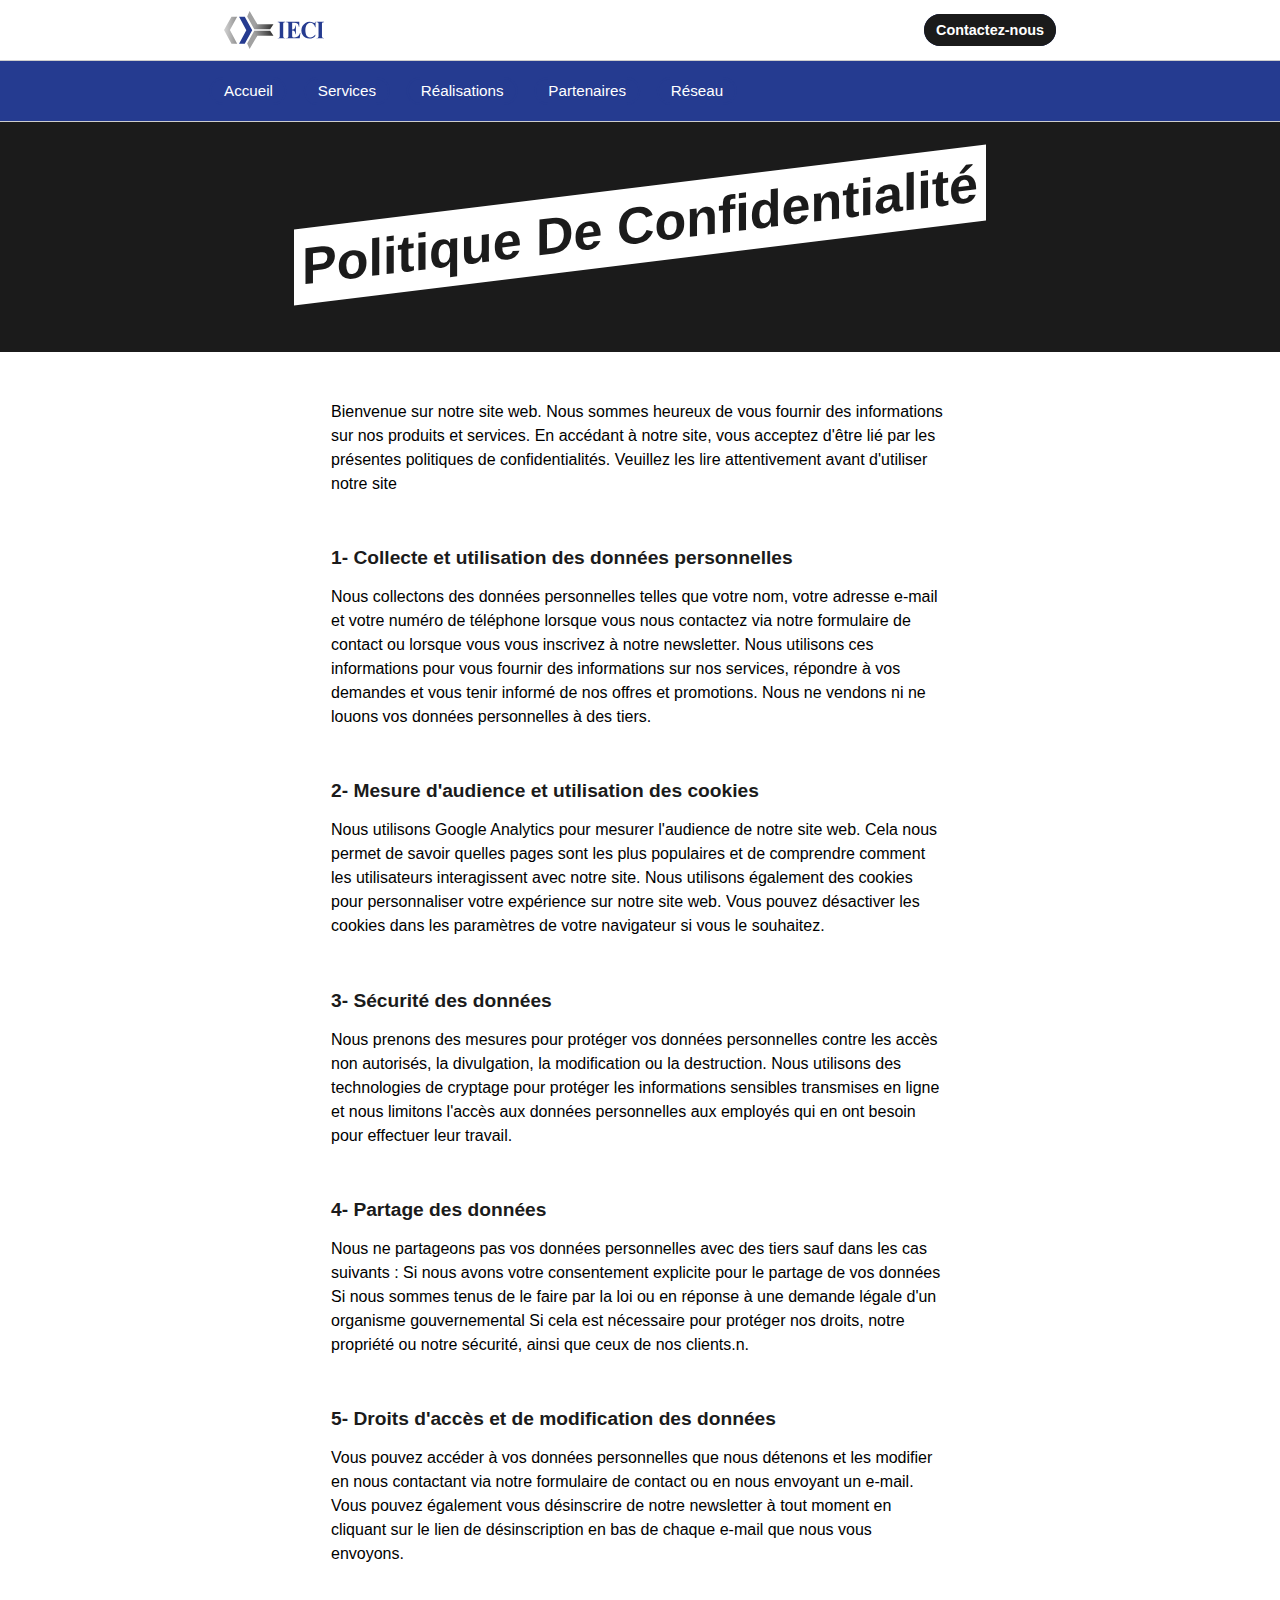
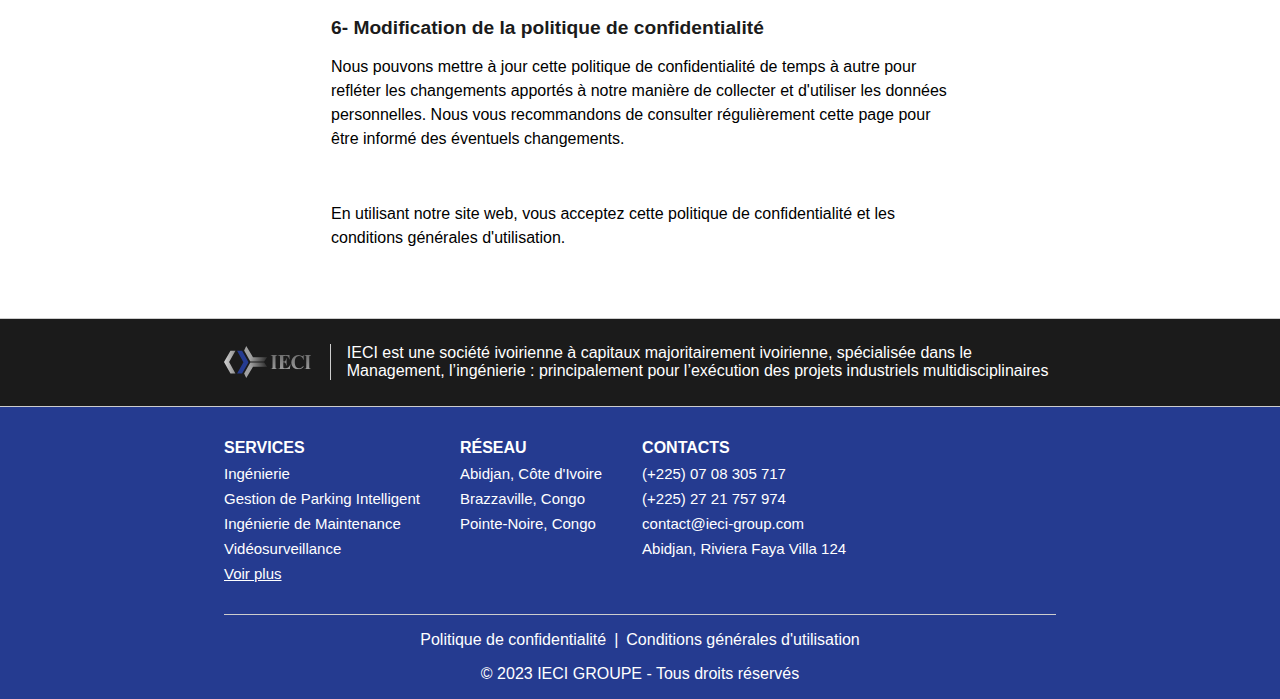
<file: politique-de-confidentialite.html>
<!doctype html>
<html lang="fr">
<head>
    <meta charset="UTF-8">
    <meta name="viewport"
          content="width=device-width, user-scalable=no, initial-scale=1.0, maximum-scale=1.0, minimum-scale=1.0">
    <meta http-equiv="X-UA-Compatible" content="ie=edge">

    <link rel="apple-touch-icon" sizes="120x120" href="icons/apple-touch-icon.png">
    <link rel="icon" type="image/png" sizes="32x32" href="icons/icon-32x32.png">
    <link rel="icon" type="image/png" sizes="16x16" href="icons/icon-16x16.png">
    <link rel="mask-icon" href="icons/safari-pinned-tab.svg" color="#5bbad5">
    <meta name="msapplication-TileColor" content="#da532c">
    <meta name="theme-color" content="#ffffff">

    <meta name="description" content="Découvrez IECI, une société ivoirienne experte en Management et Ingénierie pour la réalisation clés en main de projets industriels multidisciplinaires. Des solutions sur mesure pour votre entreprise dans divers secteurs d'activités.">
    <meta name="keywords" content="IECI, société ivoirienne, Management, Ingénierie, projets industriels, clés en main, ingénieurs qualifiés, logiciels de calcul, Groupe CERI, plateforme industrielle, optimisation, revamping, Pétrole & Gaz, Industrie chimique, Cimenterie, dépôt de stockage d’hydrocarbures, GPL, Centrale électrique, énergie renouvelable, Station de pompage, Pipeline">
    <meta name="robots" content="index, follow">
    <meta name="canonical" content="https://www.ieci-groupe.com/">

    <link rel="stylesheet" href="static/css/reset.css"/>
    <link rel="stylesheet" href="static/css/main.css"/>
    <link rel="stylesheet" href="static/css/other.css"/>
    <link rel="stylesheet" href="static/css/legal.css"/>
    <title>IECI-GROUPE • Politique de confidentialité</title>
</head>
<body>
<div class="nav-wrapper">
    <div class="container top-navigation">
        <a href="index.html"><img width="100" height="auto" src="static/media/logo/logo-ieci.svg" alt="IECI"></a>
        <a href="index.html#contact-us-sp" class="contact-us-btn-desktop">Contactez-nous</a>
    </div>
</div>

<header>
    <div class="nav-wrapper main-nav-wrapper">
        <nav class="container main-nav">
            <ul class="main-menu">
                <li class="main-menu-entry">
                    <a href="index.html"><span>Accueil</span></a>
                </li>
                <li class="main-menu-entry">
                    <a href="services.html">
                        <span>Services</span>
                    </a>
                </li>
                <li class="main-menu-entry">
                    <a href="nos-realisations.html">
                        <span>Réalisations</span>
                    </a>
                </li>
                <li class="main-menu-entry">
                    <a href="index.html#our-partners-sp">
                        <span>Partenaires</span>
                    </a>
                </li>
                <li class="main-menu-entry">
                    <a href="index.html#our-network-sp">
                        <span>Réseau</span>
                    </a>
                </li>
            </ul>
        </nav>
    </div>

    <div class="mobile-header">
        <nav id="mobile-nav" class="has_shadow">
            <a class="brand-content" href="index.html"><img src="static/media/logo/logo-ieci.svg" alt="IECI"></a>
            <button id="hamburger-btn">
                <span class="stack top"></span>
                <span class="stack middle"></span>
                <span class="stack bottom"></span>
            </button>
            <div id="mobile-menu-container" class="has_shadow">
                <div class="mobile-menu-wrapper">
                    <ul class="mobile-menu">
                        <li>
                            <a href="index.html">Accueil</a>
                            <span class="icon navigate-icon"></span>
                        </li>
                        <li>
                            <a href="services.html">Services</a>
                            <span class="icon navigate-icon"></span>
                        </li>
                        <li>
                            <a href="nos-realisations.html">Réalisations</a>
                            <span class="icon navigate-icon"></span>
                        </li>
                        <li>
                            <a href="index.html#our-partners-sp">Partenaires</a>
                            <span class="icon direction-icon"></span>
                        </li>
                        <li>
                            <a href="index.html#our-network-sp">Réseau</a>
                            <span class="icon direction-icon"></span>
                        </li>
                    </ul>
                </div>

                <a href="index.html#contact-us-sp" class="contact-btn">Contactez-nous</a>
            </div>
        </nav>
    </div>
</header>
<div class="heading-banner">
    <div class="banner-content">
        <h2 class="title">
            Politique de confidentialité
        </h2>
    </div>
</div>


<article>
    <section>
        <div class="section-context">
            <div class="p-wrapper">
                <p>Bienvenue sur notre site web. Nous sommes heureux de vous fournir des informations sur nos produits
                    et services. En accédant à notre site, vous acceptez d'être lié par les présentes politiques de
                    confidentialités. Veuillez les lire attentivement avant d'utiliser notre site</p>
            </div>
        </div>
    </section>

    <section>
        <h3>1- Collecte et utilisation des données personnelles</h3>
        <div class="section-context">
            <div class="p-wrapper">
                <p>Nous collectons des données personnelles telles que votre nom, votre adresse e-mail et votre numéro
                    de téléphone lorsque vous nous contactez via notre formulaire de contact ou lorsque vous vous
                    inscrivez à notre newsletter. Nous utilisons ces informations pour vous fournir des informations sur
                    nos services, répondre à vos demandes et vous tenir informé de nos offres et promotions. Nous ne
                    vendons ni ne louons vos données personnelles à des tiers.</p>
            </div>
        </div>
    </section>

    <section>
        <h3>2- Mesure d'audience et utilisation des cookies</h3>
        <div class="section-context">
            <div class="p-wrapper">
                <p>Nous utilisons Google Analytics pour mesurer l'audience de notre site web. Cela nous permet de savoir
                    quelles pages sont les plus populaires et de comprendre comment les utilisateurs interagissent avec
                    notre site. Nous utilisons également des cookies pour personnaliser votre expérience sur notre site
                    web. Vous pouvez désactiver les cookies dans les paramètres de votre navigateur si vous le
                    souhaitez.</p>
            </div>
        </div>
    </section>

    <section>
        <h3>3- Sécurité des données</h3>
        <div class="section-context">
            <div class="p-wrapper">
                <p>Nous prenons des mesures pour protéger vos données personnelles contre les accès non autorisés, la
                    divulgation, la modification ou la destruction. Nous utilisons des technologies de cryptage pour
                    protéger les informations sensibles transmises en ligne et nous limitons l'accès aux données
                    personnelles aux employés qui en ont besoin pour effectuer leur travail.</p>
            </div>
        </div>
    </section>

    <section>
        <h3>4- Partage des données</h3>
        <div class="section-context">
            <div class="p-wrapper">
                <p>Nous ne partageons pas vos données personnelles avec des tiers sauf dans les cas suivants :

                    Si nous avons votre consentement explicite pour le partage de vos données
                    Si nous sommes tenus de le faire par la loi ou en réponse à une demande légale d'un organisme
                    gouvernemental
                    Si cela est nécessaire pour protéger nos droits, notre propriété ou notre sécurité, ainsi que ceux
                    de nos clients.n.</p>
            </div>
        </div>
    </section>

    <section>
        <h3>5- Droits d'accès et de modification des données</h3>
        <div class="section-context">
            <div class="p-wrapper">
                <p>Vous pouvez accéder à vos données personnelles que nous détenons et les modifier en nous contactant
                    via notre formulaire de contact ou en nous envoyant un e-mail. Vous pouvez également vous
                    désinscrire de notre newsletter à tout moment en cliquant sur le lien de désinscription en bas de
                    chaque e-mail que nous vous envoyons.</p>
            </div>
        </div>
    </section>

    <section>
        <h3>6- Modification de la politique de confidentialité</h3>
        <div class="section-context">
            <div class="p-wrapper">
                <p>Nous pouvons mettre à jour cette politique de confidentialité de temps à autre pour refléter les
                    changements apportés à notre manière de collecter et d'utiliser les données personnelles. Nous vous
                    recommandons de consulter régulièrement cette page pour être informé des éventuels changements.</p>
            </div>
        </div>
    </section>

    <section>
        <div class="section-context">
            <div class="p-wrapper">
                <p>En utilisant notre site web, vous acceptez cette politique de confidentialité et les conditions générales d'utilisation.</p>
            </div>
        </div>
    </section>
</article>

<footer>
    <div class="footer-wrapper">

        <div class="footer-top-content-wrapper">
            <div class="container footer-top-content">

                <a href="index.html" class="brand-container">
                    <img src="static/media/logo/logo-ieci-gray.svg" alt="IECI"/>
                </a>
                <p>
                    <span>IECI est une société ivoirienne à capitaux majoritairement ivoirienne, spécialisée dans le Management, l’ingénierie : principalement pour l’exécution des projets industriels multidisciplinaires</span>
                </p>
            </div>
        </div>

        <div class="footer-bottom-content">
            <div class="container column-wrapper">
                <div class="column">
                    <h2 title="SERVICES">SERVICES</h2>
                    <ul class="column-list">
                        <li><a title="Ingénierie" href="services.html#engineering-sp">Ingénierie</a></li>
                        <li><a title="Gestion de Parking Intelligent" href="services.html#parking-sp">Gestion de Parking Intelligent</a></li>
                        <li><a title="Ingénierie de Maintenance" href="services.html#maintenance-sp">Ingénierie de Maintenance</a></li>
                        <li><a title="Vidéosurveillance" href="services.html#video-surveillance-sp">Vidéosurveillance</a></li>
                        <li><a title="Voir plus" href="services.html" style="text-decoration: underline">Voir plus</a></li>
                    </ul>
                </div>
                <div class="column">
                    <h2 title="RÉSEAU">RÉSEAU</h2>
                    <ul class="column-list">
                        <li title="Abidjan, Côte d'Ivoire">Abidjan, Côte d'Ivoire</li>
                        <li title="Brazzaville, Congo">Brazzaville, Congo</li>
                        <li title="Pointe-Noire, Congo">Pointe-Noire, Congo</li>
                    </ul>
                </div>
                <div class="column">
                    <h2 title="CONTACTS">CONTACTS</h2>
                    <ul class="column-list">
                        <li><a title="(+225) 07 08 305 717" href="tel:(+225) 07 08 305 717">(+225) 07 08 305 717</a></li>
                        <li><a title="(+225) 27 21 757 974" href="tel:(+225) 27 21 757 974">(+225) 27 21 757 974</a></li>
                        <li>
                            <a title="contact@ieci-group.com" href="mailto:contact@ieci-group.com">contact@ieci-group.com</a>
                        </li>
                        <li title="Abidjan, Riviera Faya Villa 124">Abidjan, Riviera Faya Villa 124</li>
                    </ul>
                </div>
            </div>
            <div class="divider"></div>
            <div class="legal-container">
                <ul class="legal-list">
                    <li>
                        <a href="politique-de-confidentialite.html">Politique de confidentialité</a>
                    </li>
                    <li class="sep">|</li>
                    <li>
                        <a href="conditions-generales.html">Conditions générales d'utilisation</a>
                    </li>
                </ul>
                <p>&copy;&nbsp;2023 IECI GROUPE - Tous droits réservés</p>
            </div>
        </div>
    </div>
</footer>
<script type="text/javascript" src="static/js/main.js"></script>
</body>
</html>
</file>
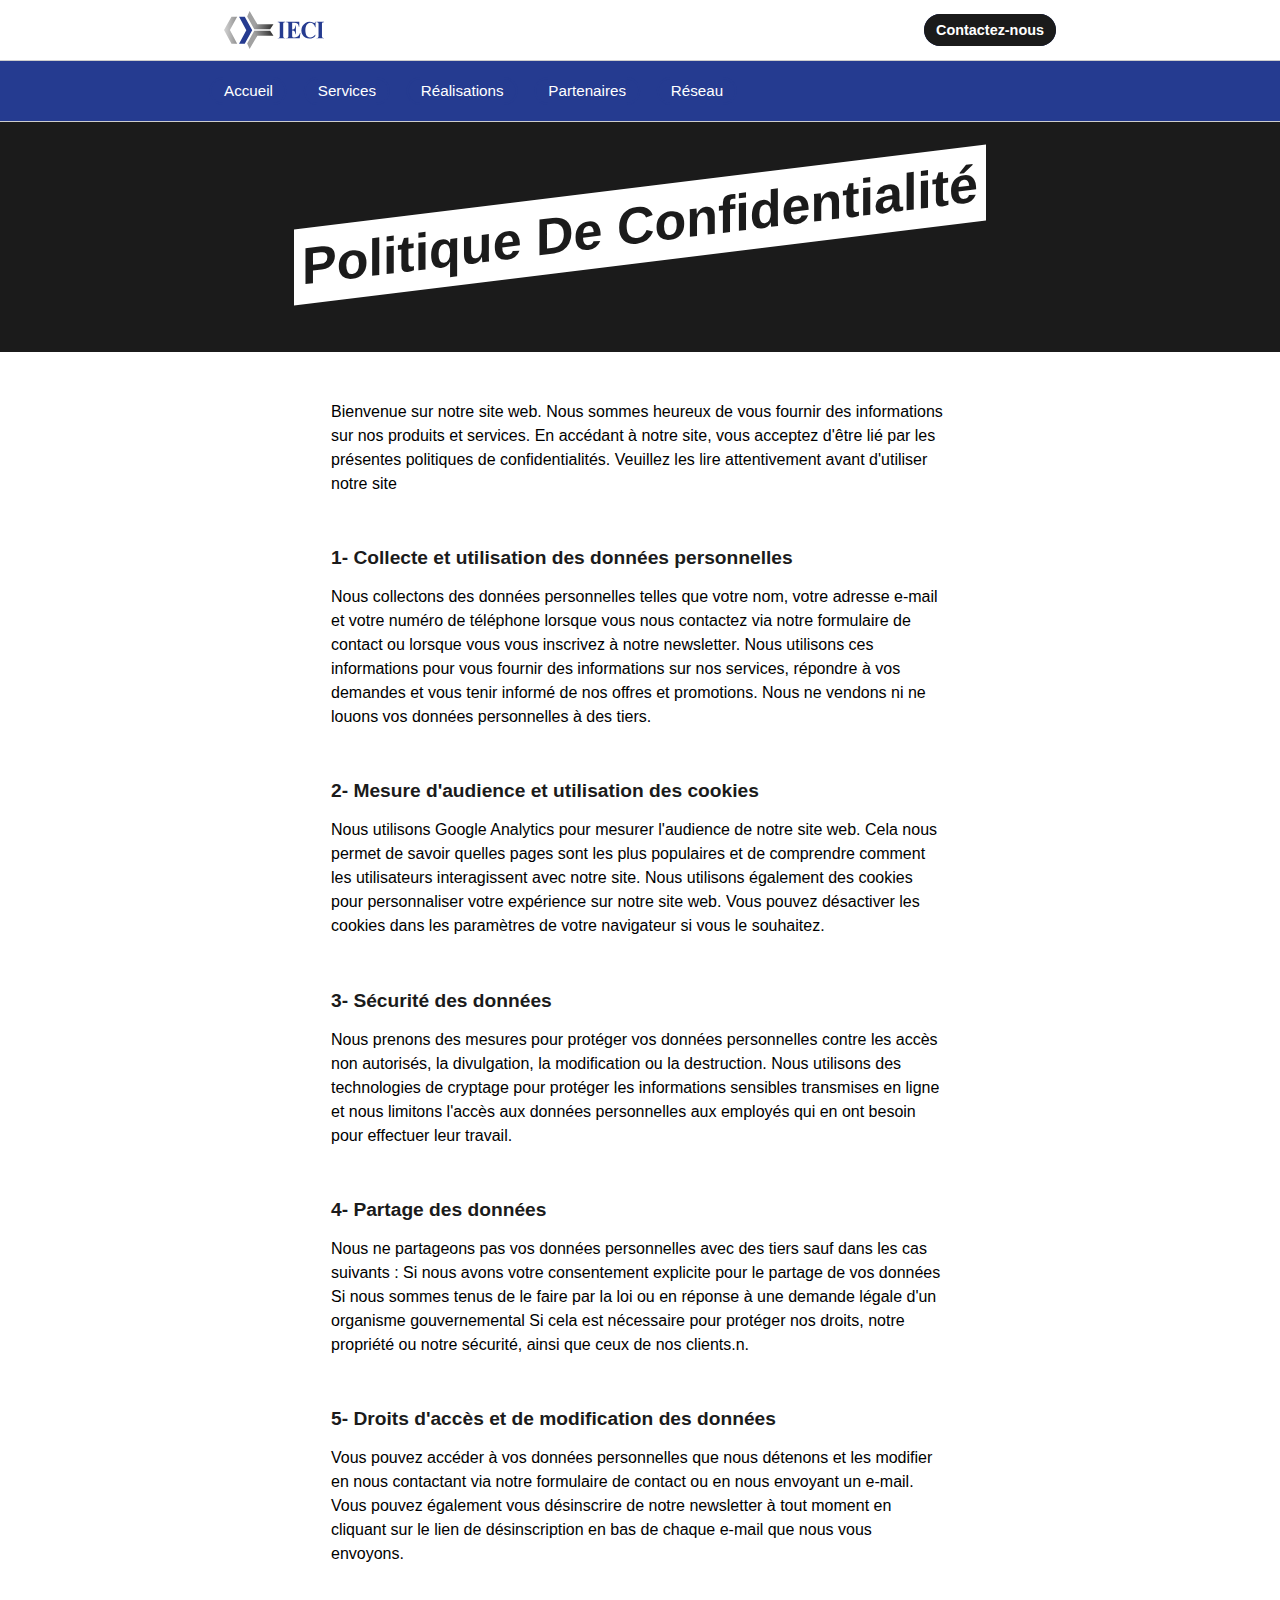
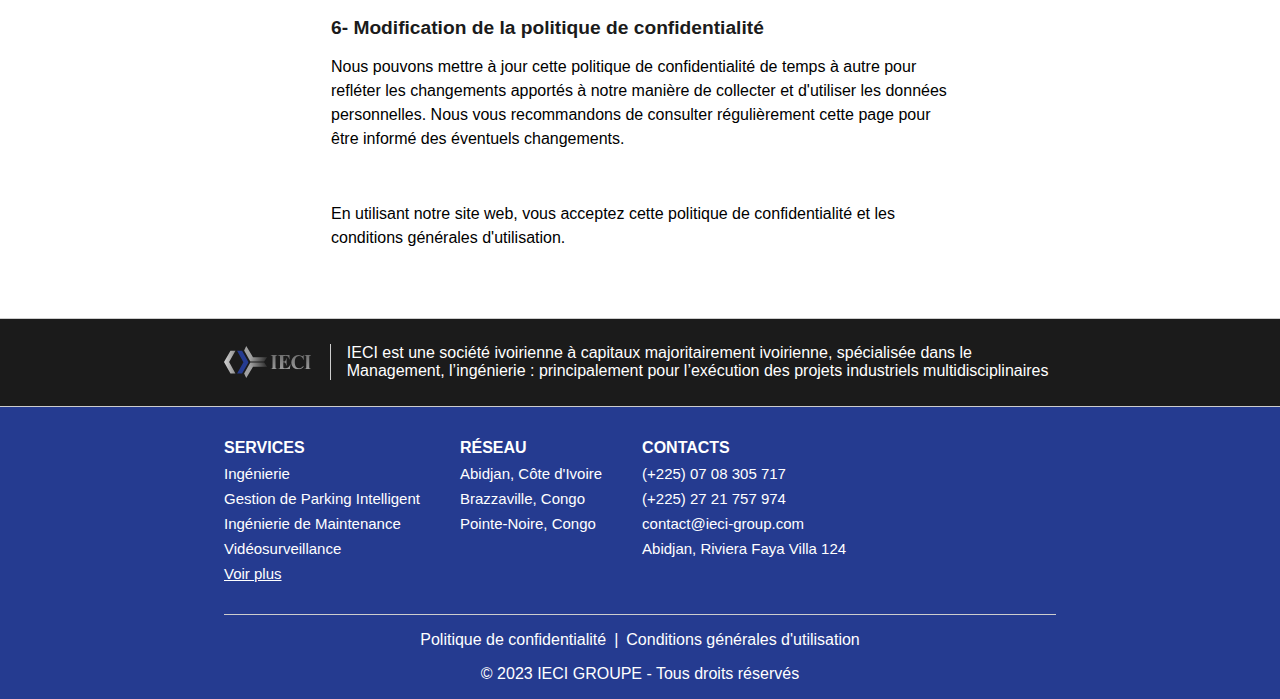
<file: politque-de-confidentialite.html>
<!doctype html>
<html lang="fr">
<head>
    <meta charset="UTF-8">
    <meta name="viewport"
          content="width=device-width, user-scalable=no, initial-scale=1.0, maximum-scale=1.0, minimum-scale=1.0">
    <meta http-equiv="X-UA-Compatible" content="ie=edge">

    <link rel="apple-touch-icon" sizes="120x120" href="icons/apple-touch-icon.png">
    <link rel="icon" type="image/png" sizes="32x32" href="icons/icon-32x32.png">
    <link rel="icon" type="image/png" sizes="16x16" href="icons/icon-16x16.png">
    <link rel="mask-icon" href="icons/safari-pinned-tab.svg" color="#5bbad5">
    <meta name="msapplication-TileColor" content="#da532c">
    <meta name="theme-color" content="#ffffff">

    <meta name="description" content="Découvrez IECI, une société ivoirienne experte en Management et Ingénierie pour la réalisation clés en main de projets industriels multidisciplinaires. Des solutions sur mesure pour votre entreprise dans divers secteurs d'activités.">
    <meta name="keywords" content="IECI, société ivoirienne, Management, Ingénierie, projets industriels, clés en main, ingénieurs qualifiés, logiciels de calcul, Groupe CERI, plateforme industrielle, optimisation, revamping, Pétrole & Gaz, Industrie chimique, Cimenterie, dépôt de stockage d’hydrocarbures, GPL, Centrale électrique, énergie renouvelable, Station de pompage, Pipeline">
    <meta name="robots" content="index, follow">
    <meta name="canonical" content="https://www.ieci-groupe.com/">

    <link rel="stylesheet" href="static/css/reset.css"/>
    <link rel="stylesheet" href="static/css/main.css"/>
    <link rel="stylesheet" href="static/css/other.css"/>
    <link rel="stylesheet" href="static/css/legal.css"/>
    <title>IECI-GROUPE • Politique de confidentialité</title>
</head>
<body>
<div class="nav-wrapper">
    <div class="container top-navigation">
        <a href="index.html"><img width="100" height="auto" src="static/media/logo/logo-ieci.svg" alt="IECI"></a>
        <a href="index.html#contact-us-sp" class="contact-us-btn-desktop">Contactez-nous</a>
    </div>
</div>

<header>
    <div class="nav-wrapper main-nav-wrapper">
        <nav class="container main-nav">
            <ul class="main-menu">
                <li class="main-menu-entry">
                    <a href="index.html"><span>Accueil</span></a>
                </li>
                <li class="main-menu-entry">
                    <a href="services.html">
                        <span>Services</span>
                    </a>
                </li>
                <li class="main-menu-entry">
                    <a href="nos-realisations.html">
                        <span>Réalisations</span>
                    </a>
                </li>
                <li class="main-menu-entry">
                    <a href="index.html#our-partners-sp">
                        <span>Partenaires</span>
                    </a>
                </li>
                <li class="main-menu-entry">
                    <a href="index.html#our-network-sp">
                        <span>Réseau</span>
                    </a>
                </li>
            </ul>
        </nav>
    </div>

    <div class="mobile-header">
        <nav id="mobile-nav" class="has_shadow">
            <a class="brand-content" href="index.html"><img src="static/media/logo/logo-ieci.svg" alt="IECI"></a>
            <button id="hamburger-btn">
                <span class="stack top"></span>
                <span class="stack middle"></span>
                <span class="stack bottom"></span>
            </button>
            <div id="mobile-menu-container" class="has_shadow">
                <div class="mobile-menu-wrapper">
                    <ul class="mobile-menu">
                        <li>
                            <a href="index.html">Accueil</a>
                            <span class="icon navigate-icon"></span>
                        </li>
                        <li>
                            <a href="services.html">Services</a>
                            <span class="icon navigate-icon"></span>
                        </li>
                        <li>
                            <a href="nos-realisations.html">Réalisations</a>
                            <span class="icon navigate-icon"></span>
                        </li>
                        <li>
                            <a href="index.html#our-partners-sp">Partenaires</a>
                            <span class="icon direction-icon"></span>
                        </li>
                        <li>
                            <a href="index.html#our-network-sp">Réseau</a>
                            <span class="icon direction-icon"></span>
                        </li>
                    </ul>
                </div>

                <a href="index.html#contact-us-sp" class="contact-btn">Contactez-nous</a>
            </div>
        </nav>
    </div>
</header>
<div class="heading-banner">
    <div class="banner-content">
        <h2 class="title">
            Politique de confidentialité
        </h2>
    </div>
</div>


<article>
    <section>
        <div class="section-context">
            <div class="p-wrapper">
                <p>Bienvenue sur notre site web. Nous sommes heureux de vous fournir des informations sur nos produits
                    et services. En accédant à notre site, vous acceptez d'être lié par les présentes politiques de
                    confidentialités. Veuillez les lire attentivement avant d'utiliser notre site</p>
            </div>
        </div>
    </section>

    <section>
        <h3>1- Collecte et utilisation des données personnelles</h3>
        <div class="section-context">
            <div class="p-wrapper">
                <p>Nous collectons des données personnelles telles que votre nom, votre adresse e-mail et votre numéro
                    de téléphone lorsque vous nous contactez via notre formulaire de contact ou lorsque vous vous
                    inscrivez à notre newsletter. Nous utilisons ces informations pour vous fournir des informations sur
                    nos services, répondre à vos demandes et vous tenir informé de nos offres et promotions. Nous ne
                    vendons ni ne louons vos données personnelles à des tiers.</p>
            </div>
        </div>
    </section>

    <section>
        <h3>2- Mesure d'audience et utilisation des cookies</h3>
        <div class="section-context">
            <div class="p-wrapper">
                <p>Nous utilisons Google Analytics pour mesurer l'audience de notre site web. Cela nous permet de savoir
                    quelles pages sont les plus populaires et de comprendre comment les utilisateurs interagissent avec
                    notre site. Nous utilisons également des cookies pour personnaliser votre expérience sur notre site
                    web. Vous pouvez désactiver les cookies dans les paramètres de votre navigateur si vous le
                    souhaitez.</p>
            </div>
        </div>
    </section>

    <section>
        <h3>3- Sécurité des données</h3>
        <div class="section-context">
            <div class="p-wrapper">
                <p>Nous prenons des mesures pour protéger vos données personnelles contre les accès non autorisés, la
                    divulgation, la modification ou la destruction. Nous utilisons des technologies de cryptage pour
                    protéger les informations sensibles transmises en ligne et nous limitons l'accès aux données
                    personnelles aux employés qui en ont besoin pour effectuer leur travail.</p>
            </div>
        </div>
    </section>

    <section>
        <h3>4- Partage des données</h3>
        <div class="section-context">
            <div class="p-wrapper">
                <p>Nous ne partageons pas vos données personnelles avec des tiers sauf dans les cas suivants :

                    Si nous avons votre consentement explicite pour le partage de vos données
                    Si nous sommes tenus de le faire par la loi ou en réponse à une demande légale d'un organisme
                    gouvernemental
                    Si cela est nécessaire pour protéger nos droits, notre propriété ou notre sécurité, ainsi que ceux
                    de nos clients.n.</p>
            </div>
        </div>
    </section>

    <section>
        <h3>5- Droits d'accès et de modification des données</h3>
        <div class="section-context">
            <div class="p-wrapper">
                <p>Vous pouvez accéder à vos données personnelles que nous détenons et les modifier en nous contactant
                    via notre formulaire de contact ou en nous envoyant un e-mail. Vous pouvez également vous
                    désinscrire de notre newsletter à tout moment en cliquant sur le lien de désinscription en bas de
                    chaque e-mail que nous vous envoyons.</p>
            </div>
        </div>
    </section>

    <section>
        <h3>6- Modification de la politique de confidentialité</h3>
        <div class="section-context">
            <div class="p-wrapper">
                <p>Nous pouvons mettre à jour cette politique de confidentialité de temps à autre pour refléter les
                    changements apportés à notre manière de collecter et d'utiliser les données personnelles. Nous vous
                    recommandons de consulter régulièrement cette page pour être informé des éventuels changements.</p>
            </div>
        </div>
    </section>

    <section>
        <div class="section-context">
            <div class="p-wrapper">
                <p>En utilisant notre site web, vous acceptez cette politique de confidentialité et les conditions générales d'utilisation.</p>
            </div>
        </div>
    </section>
</article>

<footer>
    <div class="footer-wrapper">

        <div class="footer-top-content-wrapper">
            <div class="container footer-top-content">

                <a href="index.html" class="brand-container"><img src="static/media/logo/logo-ieci-gray.svg"
                                                                  alt="IECI"/></a>
                <p>
                    <span>IECI est une société ivoirienne à capitaux majoritairement ivoirienne, spécialisée dans le Management, l’ingénierie : principalement pour l’exécution des projets industriels multidisciplinaires</span>
                </p>
            </div>
        </div>

        <div class="footer-bottom-content">
            <div class="container column-wrapper">
                <div class="column">
                    <h2>SERVICES</h2>
                    <ul class="column-list">
                        <li>Ingénierie</li>
                        <li>Gestion de Parking Intelligent</li>
                        <li>Ingénierie de Maintenance</li>
                        <li>Vidéosurveillance</li>
                        <li><a href="services.html" style="text-decoration: underline">Voir plus</a></li>
                    </ul>
                </div>
                <div class="column">
                    <h2>RÉSEAU</h2>
                    <ul class="column-list">
                        <li>Abidjan, Côte d'Ivoire</li>
                        <li>Brazzaville, Congo</li>
                        <li>Pointe-Noire, Congo</li>
                    </ul>
                </div>
                <div class="column">
                    <h2>CONTACTS</h2>
                    <ul class="column-list">
                        <li><a href="tel:(+225) 07 08 305 717">(+225) 07 08 305 717</a></li>
                        <li><a href="tel:(+225) 27 21 757 974">(+225) 27 21 757 974</a></li>
                        <li>
                            <a href="mailto:contact@ieci-group.com">contact@ieci-group.com</a>
                        </li>
                        <li>Abidjan, Riviera Faya Villa 124</li>
                    </ul>
                </div>
            </div>
            <div class="divider"></div>
            <div class="legal-container">
                <ul class="legal-list">
                    <li>
                        <a href="politque-de-confidentialite.html">Politique de confidentialité</a>
                    </li>
                    <li class="sep">|</li>
                    <li>
                        <a href="conditions-generales.html">Conditions générales d'utilisation</a>
                    </li>
                </ul>
                <p>&copy;&nbsp;2023 IECI GROUPE - Tous droits réservés</p>
            </div>
        </div>
    </div>
</footer>
<script type="text/javascript" src="static/js/main.js"></script>
</body>
</html>
</file>
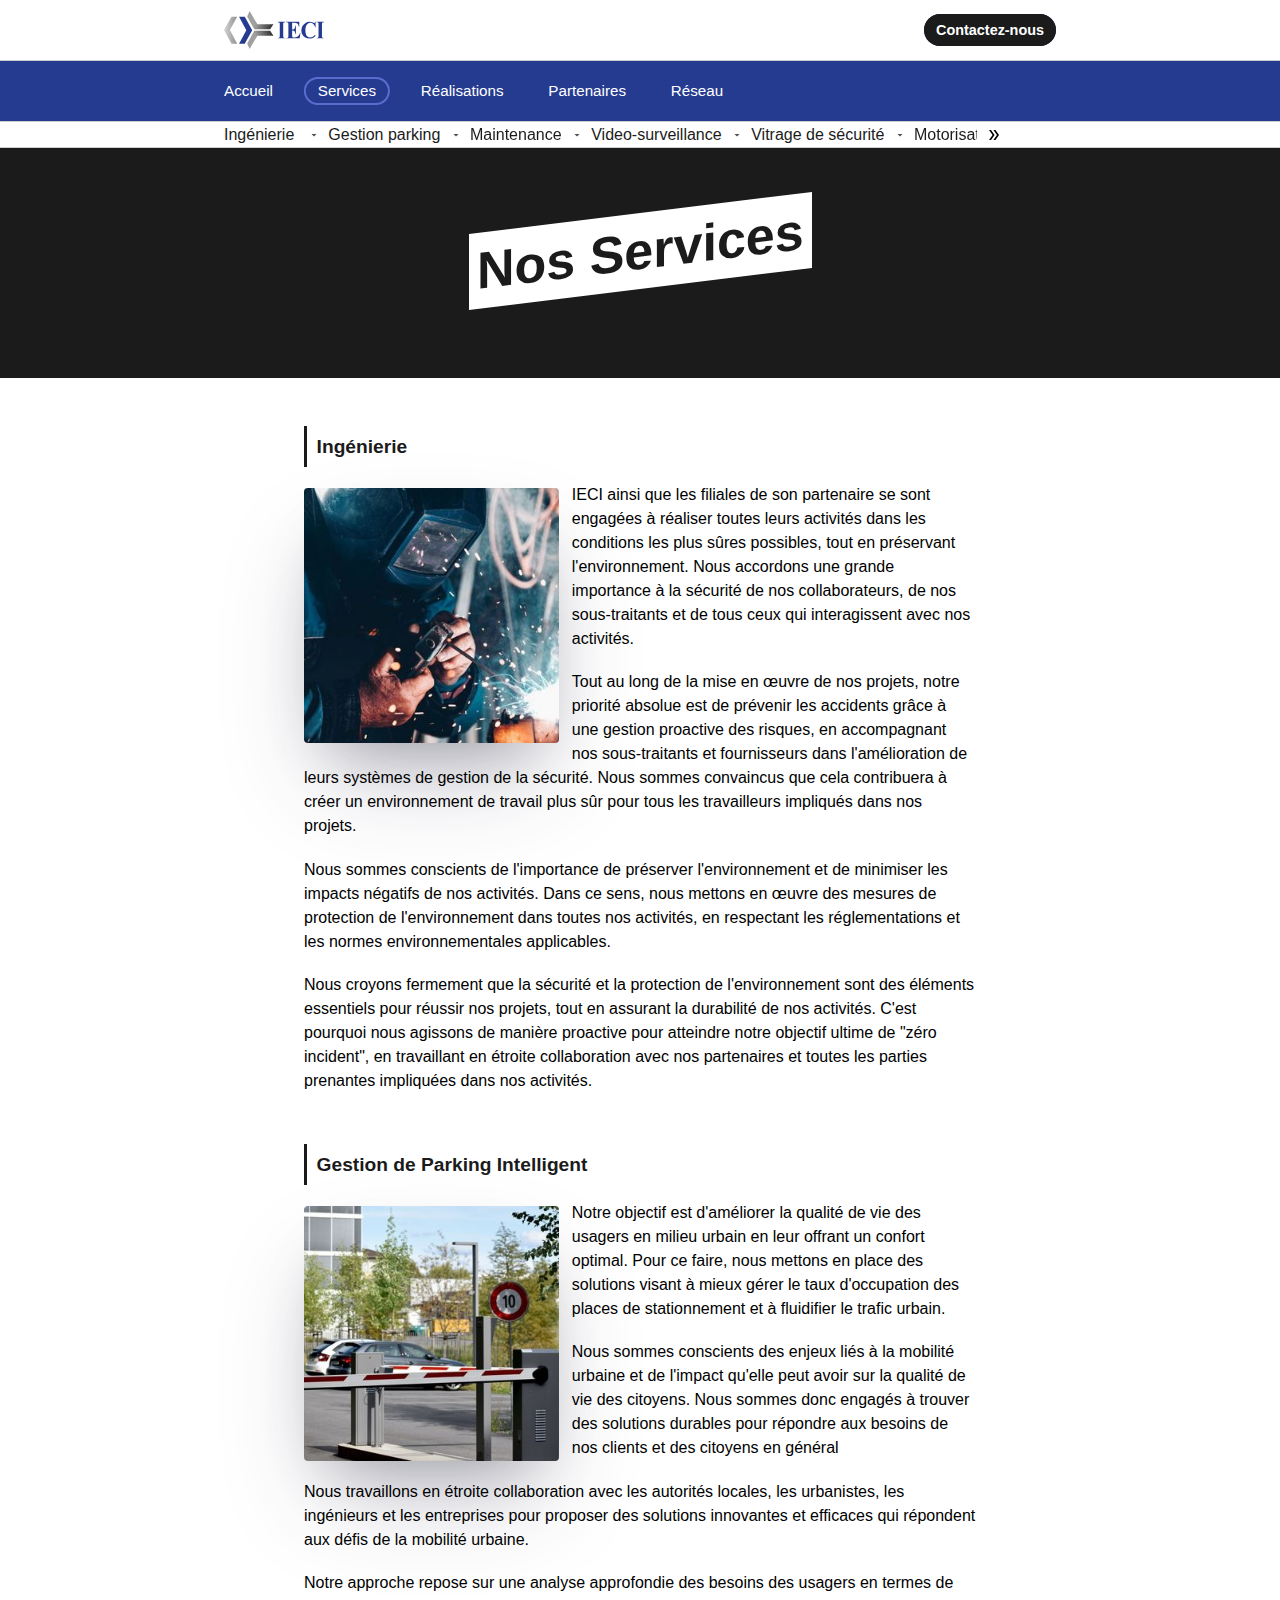
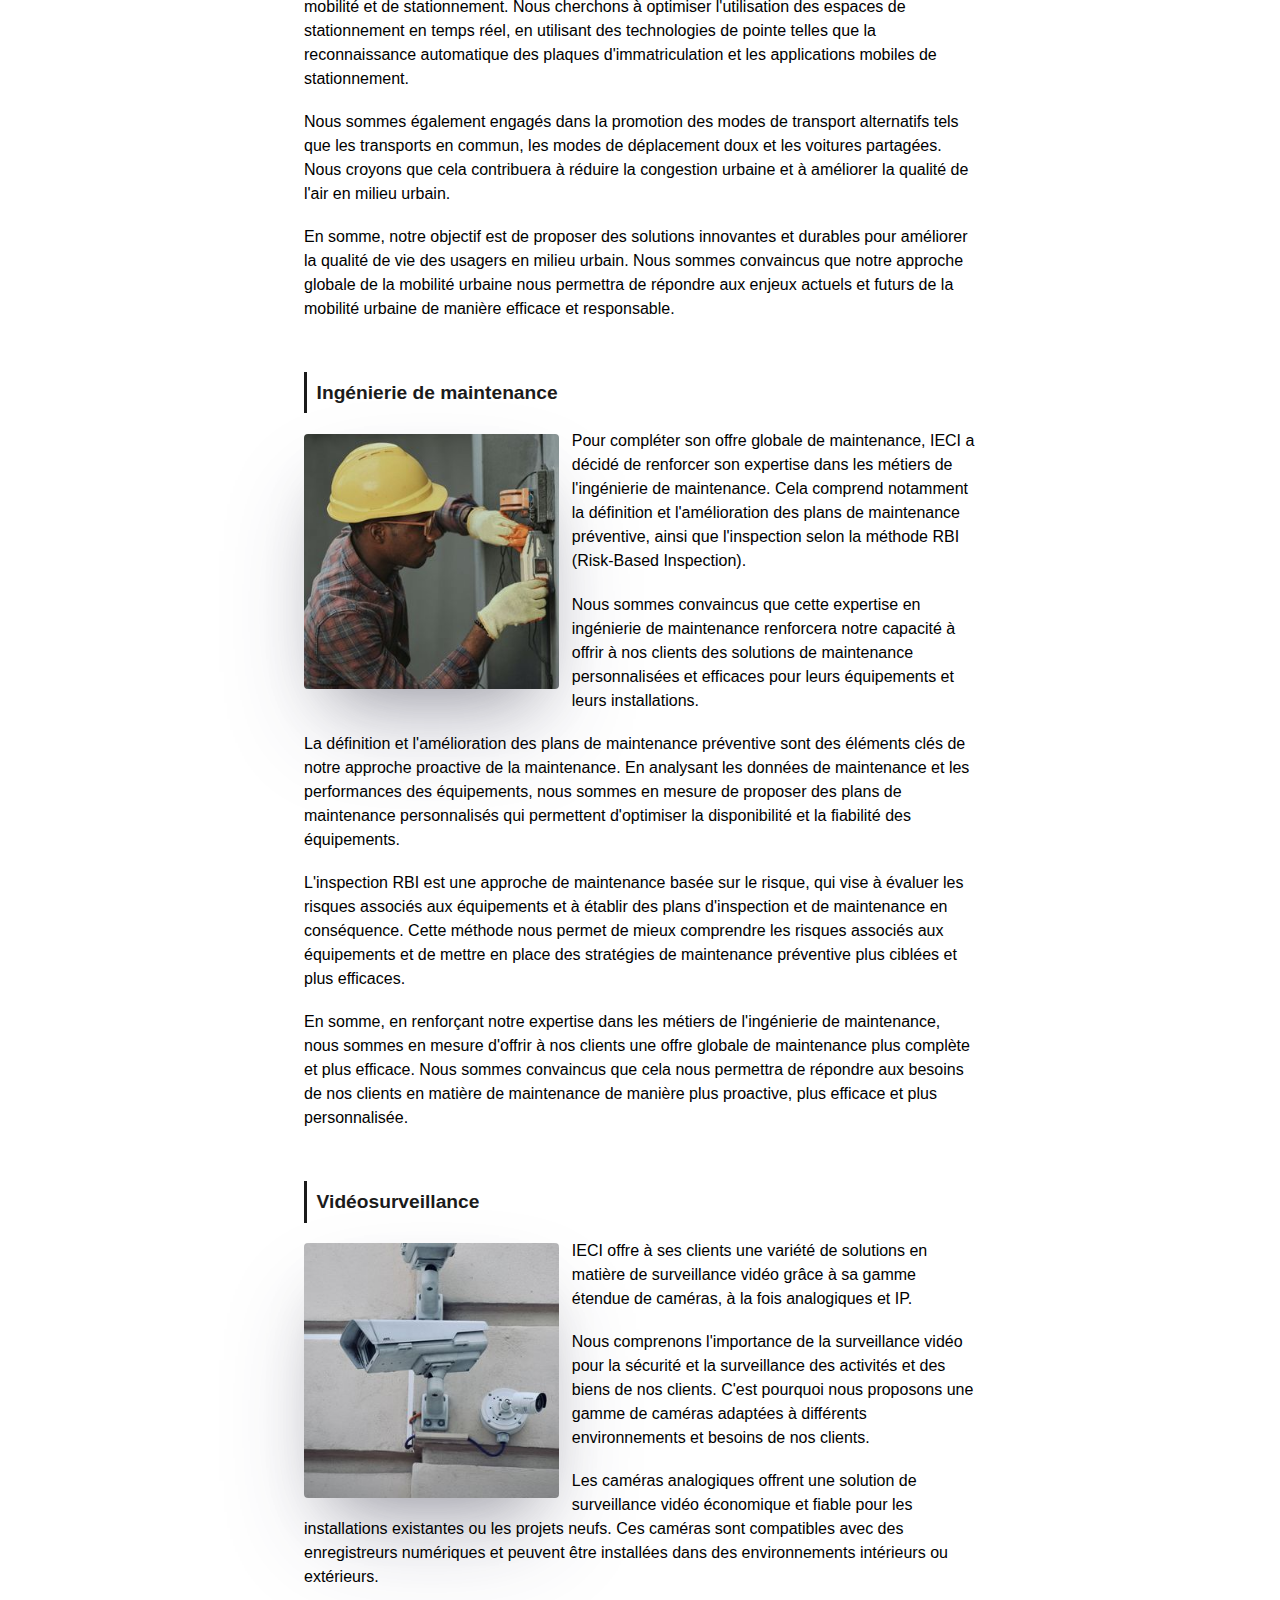
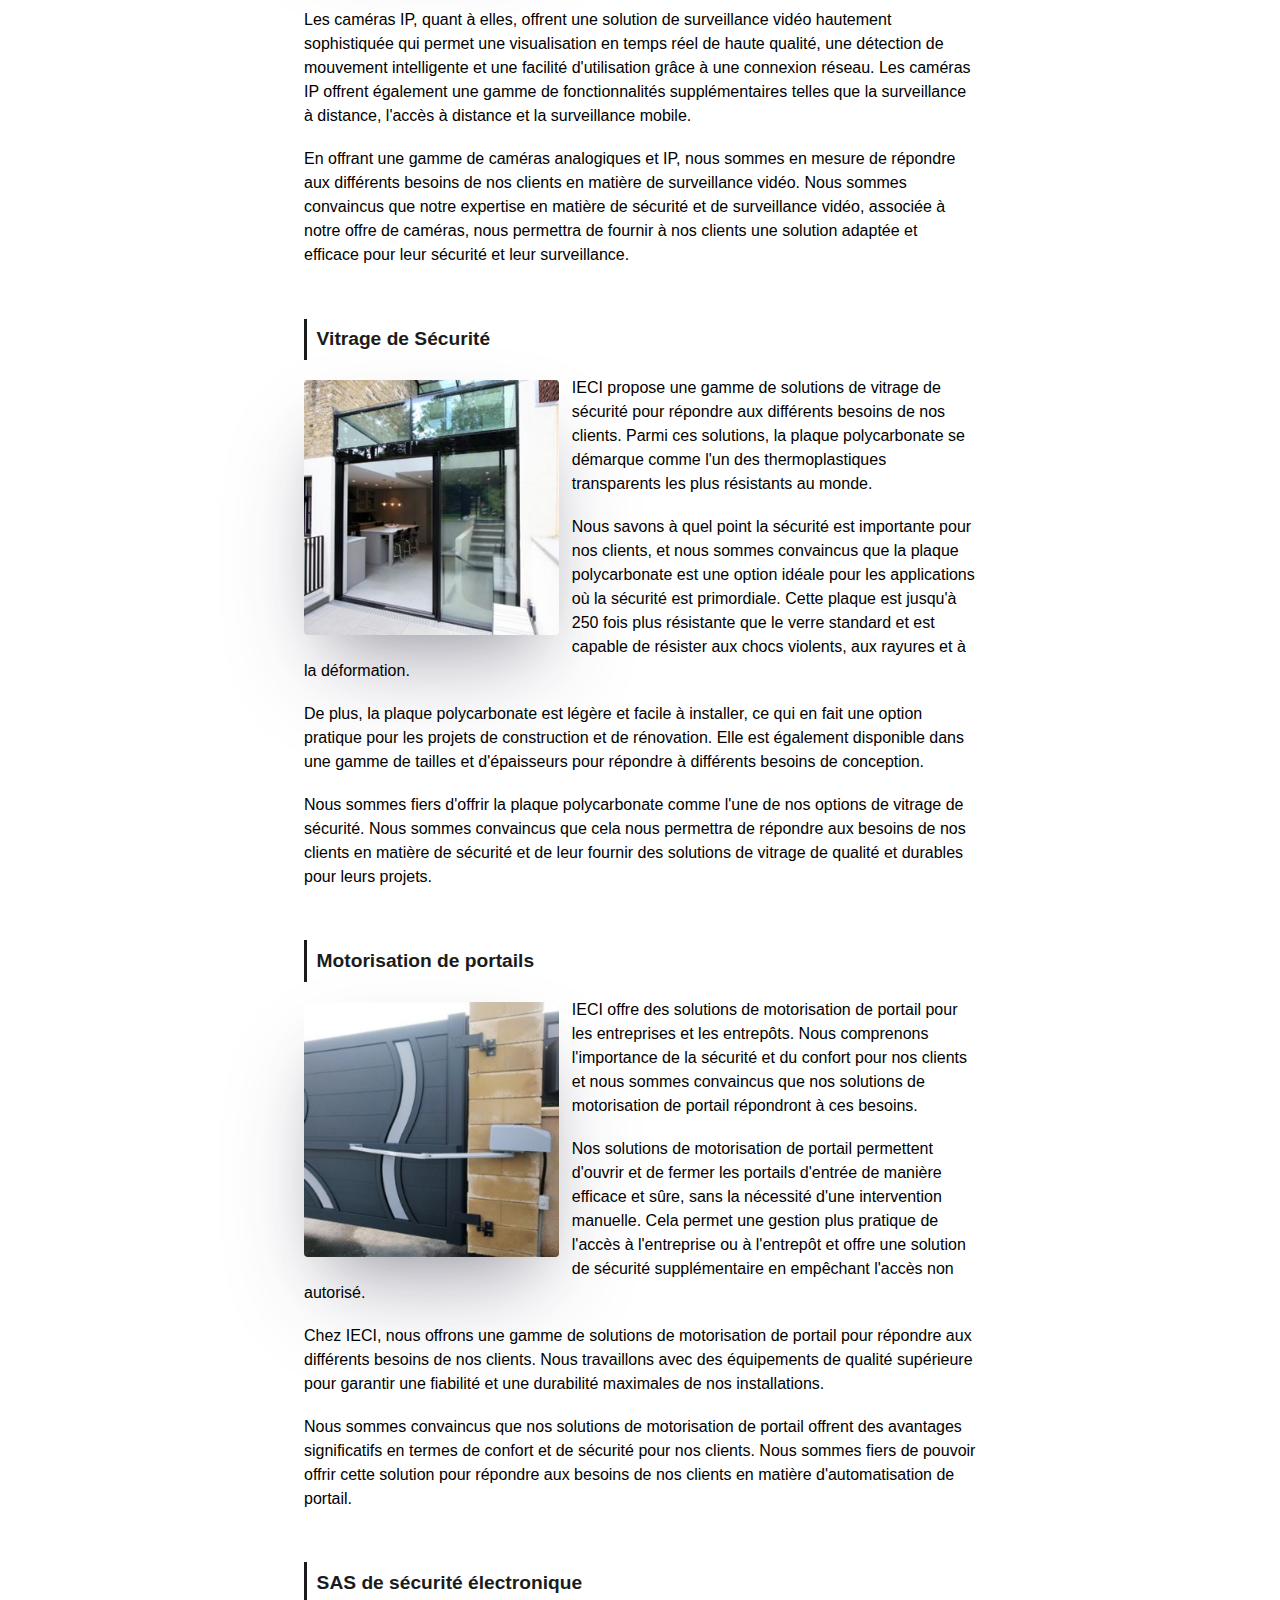
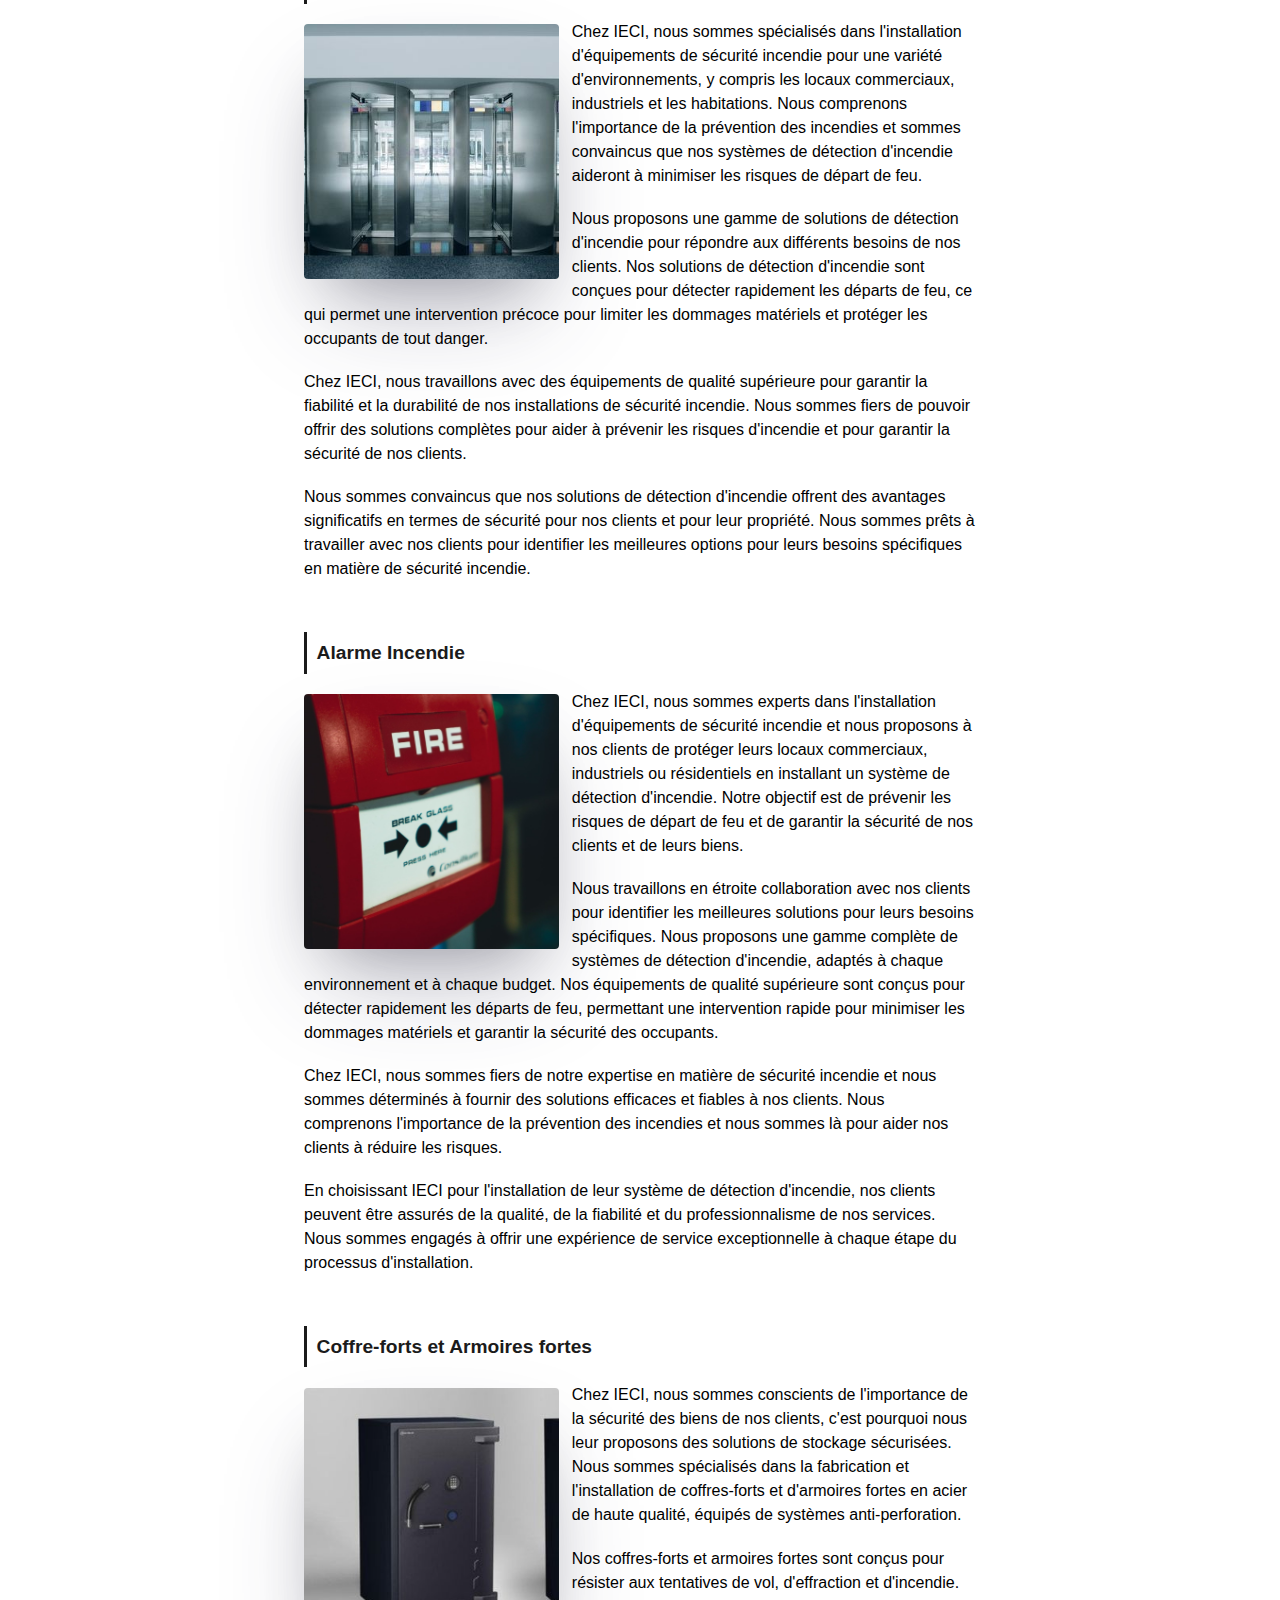
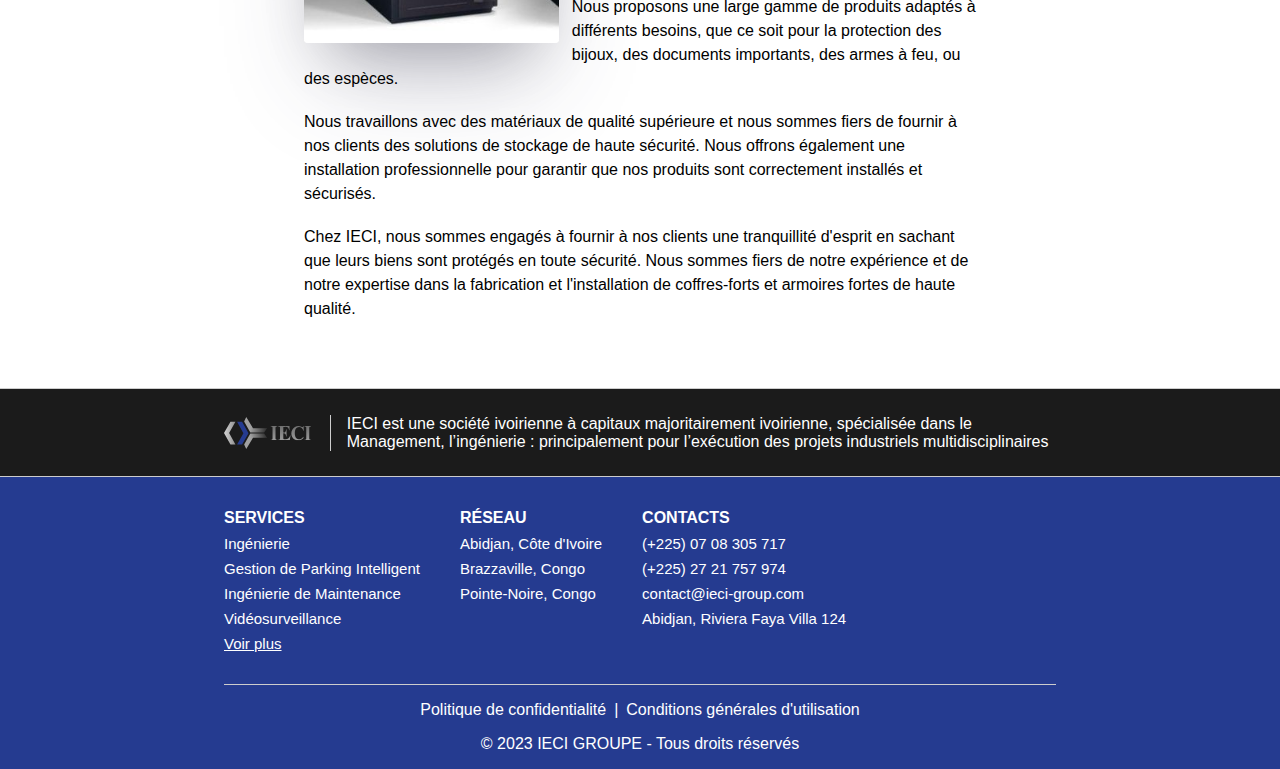
<file: services.html>
<!doctype html>
<html lang="fr">
<head>
    <meta charset="UTF-8">
    <meta name="viewport"
          content="width=device-width, user-scalable=no, initial-scale=1.0, maximum-scale=1.0, minimum-scale=1.0">
    <meta http-equiv="X-UA-Compatible" content="ie=edge">

    <link rel="apple-touch-icon" sizes="120x120" href="icons/apple-touch-icon.png">
    <link rel="icon" type="image/png" sizes="32x32" href="icons/icon-32x32.png">
    <link rel="icon" type="image/png" sizes="16x16" href="icons/icon-16x16.png">
    <link rel="mask-icon" href="icons/safari-pinned-tab.svg" color="#5bbad5">
    <meta name="msapplication-TileColor" content="#da532c">
    <meta name="theme-color" content="#ffffff">

    <meta name="description" content="Découvrez IECI, une société ivoirienne experte en Management et Ingénierie pour la réalisation clés en main de projets industriels multidisciplinaires. Des solutions sur mesure pour votre entreprise dans divers secteurs d'activités.">
    <meta name="keywords" content="IECI, société ivoirienne, Management, Ingénierie, projets industriels, clés en main, ingénieurs qualifiés, logiciels de calcul, Groupe CERI, plateforme industrielle, optimisation, revamping, Pétrole & Gaz, Industrie chimique, Cimenterie, dépôt de stockage d’hydrocarbures, GPL, Centrale électrique, énergie renouvelable, Station de pompage, Pipeline">
    <meta name="robots" content="index, follow">
    <meta name="canonical" content="https://www.ieci-groupe.com/">

    <link rel="stylesheet" href="static/css/reset.css"/>
    <link rel="stylesheet" href="static/css/main.css"/>
    <link rel="stylesheet" href="static/css/other.css"/>
    <title>IECI-GROUPE • Services</title>
</head>
<body>
<div class="nav-wrapper">
    <div class="container top-navigation">
        <a href="index.html"><img width="100" height="auto" src="static/media/logo/logo-ieci.svg" alt="IECI"></a>
        <a href="index.html#contact-us-sp" class="contact-us-btn-desktop">Contactez-nous</a>
    </div>
</div>

<header>
    <div class="nav-wrapper main-nav-wrapper">
        <nav class="container main-nav">
            <ul class="main-menu">
                <li class="main-menu-entry">
                    <a href="index.html#"><span>Accueil</span></a>
                </li>
                <li class="main-menu-entry">
                    <a href="services.html" class="active">
                        <span>Services</span>
                    </a>
                </li>
                <li class="main-menu-entry">
                    <a href="nos-realisations.html">
                        <span>Réalisations</span>
                    </a>
                </li>
                <li class="main-menu-entry">
                    <a href="index.html#our-partners-sp">
                        <span>Partenaires</span>
                    </a>
                </li>
                <li class="main-menu-entry">
                    <a href="index.html#our-network-sp">
                        <span>Réseau</span>
                    </a>
                </li>
            </ul>
        </nav>
    </div>
    <div class="nav-wrapper breadcrumb-nav-wrapper">
        <nav class="container breadcrumb-nav">
            <swiper-container class="breadcrumb-list" slides-per-view="auto">

                <swiper-slide>
                    <a href="services.html#engineering-sp" class="breadcrumb">
                        <span>Ingénierie </span>
                    </a>
                </swiper-slide>

                <swiper-slide>
                    <a href="services.html#parking-sp" class="breadcrumb">
                        <span>Gestion parking</span>
                    </a>
                </swiper-slide>

                <swiper-slide>
                    <a href="services.html#maintenance-sp" class="breadcrumb">
                        <span>Maintenance</span>
                    </a>
                </swiper-slide>

                <swiper-slide>
                    <a href="services.html#video-surveillance-sp" class="breadcrumb">
                        <span>Video-surveillance</span>
                    </a>
                </swiper-slide>
                <swiper-slide>
                    <a href="services.html#glazing-sp" class="breadcrumb">
                        <span>Vitrage de sécurité</span>
                    </a>
                </swiper-slide>

                <swiper-slide>
                    <a href="services.html#motorized-gates-sp" class="breadcrumb">
                        <span>Motorisation de portails</span>
                    </a>
                </swiper-slide>

                <swiper-slide>
                    <a href="services.html#safety-lock-sp" class="breadcrumb">
                        <span>SAS de sécurité électronique</span>
                    </a>
                </swiper-slide>

                <swiper-slide>
                    <a href="services.html#fire-alarm-sp" class="breadcrumb">
                        <span>Alarme incendie</span>
                    </a>
                </swiper-slide>

                <swiper-slide>
                    <a href="services.html#safe-box" class="breadcrumb">
                        <span>Coffre forts et armoires fortes</span>
                    </a>
                </swiper-slide>
            </swiper-container>
            <div class="swipeable-alerter">
                <span class="direction-icon"></span>
            </div>
        </nav>
    </div>
    <div class="mobile-header">
        <nav id="mobile-nav" class="has_shadow">
            <a class="brand-content" href="index.html"><img src="static/media/logo/logo-ieci.svg" alt="IECI"></a>
            <button id="hamburger-btn">
                <span class="stack top"></span>
                <span class="stack middle"></span>
                <span class="stack bottom"></span>
            </button>
            <div id="mobile-menu-container" class="has_shadow">
                <div class="mobile-menu-wrapper">
                    <ul class="mobile-menu">
                        <li>
                            <a href="index.html">Accueil</a>
                            <span class="icon navigate-icon"></span>
                        </li>
                        <li>
                            <a href="services.html" class="active">Services</a>
                            <span class="icon navigate-icon"></span>
                        </li>
                        <li>
                            <a href="nos-realisations.html">Réalisations</a>
                            <span class="icon navigate-icon"></span>
                        </li>
                        <li>
                            <a href="index.html#our-partners-sp">Partenaires</a>
                            <span class="icon direction-icon"></span>
                        </li>
                        <li>
                            <a href="index.html#our-network-sp">Réseau</a>
                            <span class="icon direction-icon"></span>
                        </li>
                    </ul>
                </div>

                <a href="index.html#contact-us-sp" class="contact-btn">Contactez-nous</a>
            </div>
        </nav>
    </div>
</header>
<div class="heading-banner">
    <div class="banner-content">
        <h2 class="title">
            Nos services
        </h2>
    </div>
</div>

<article>
    <section id="engineering-sp">
        <h3>Ingénierie</h3>
        <div class="section-context">
            <div class="float-img float-img-left">
                <img src="static/media/services/engineering.jpg" alt="Engineering"/>
            </div>
            <div class="p-wrapper">

                <p>IECI ainsi que les filiales de son partenaire se sont engagées à réaliser toutes leurs activités dans les conditions les plus sûres possibles, tout en préservant l'environnement. Nous accordons une grande importance à la sécurité de nos collaborateurs, de nos sous-traitants et de tous ceux qui interagissent avec nos activités.</p>
                <p>Tout au long de la mise en œuvre de nos projets, notre priorité absolue est de prévenir les accidents grâce à une gestion proactive des risques, en accompagnant nos sous-traitants et fournisseurs dans l'amélioration de leurs systèmes de gestion de la sécurité. Nous sommes convaincus que cela contribuera à créer un environnement de travail plus sûr pour tous les travailleurs impliqués dans nos projets.</p>
                <p>Nous sommes conscients de l'importance de préserver l'environnement et de minimiser les impacts négatifs de nos activités. Dans ce sens, nous mettons en œuvre des mesures de protection de l'environnement dans toutes nos activités, en respectant les réglementations et les normes environnementales applicables.</p>
                <p>Nous croyons fermement que la sécurité et la protection de l'environnement sont des éléments essentiels pour réussir nos projets, tout en assurant la durabilité de nos activités. C'est pourquoi nous agissons de manière proactive pour atteindre notre objectif ultime de "zéro incident", en travaillant en étroite collaboration avec nos partenaires et toutes les parties prenantes impliquées dans nos activités.</p>
            </div>
        </div>
    </section>

    <section id="parking-sp">
        <h3>Gestion de Parking Intelligent</h3>
        <div class="section-context">
            <div class="float-img float-img-right">
                <img src="static/media/services/parking.jpg" alt="Parking"/>
            </div>
            <div class="p-wrapper">
                <p>Notre objectif est d'améliorer la qualité de vie des usagers en milieu urbain en leur offrant un confort optimal. Pour ce faire, nous mettons en place des solutions visant à mieux gérer le taux d'occupation des places de stationnement et à fluidifier le trafic urbain.</p>
                <p>Nous sommes conscients des enjeux liés à la mobilité urbaine et de l'impact qu'elle peut avoir sur la qualité de vie des citoyens. Nous sommes donc engagés à trouver des solutions durables pour répondre aux besoins de nos clients et des citoyens en général</p>
                <p>Nous travaillons en étroite collaboration avec les autorités locales, les urbanistes, les ingénieurs et les entreprises pour proposer des solutions innovantes et efficaces qui répondent aux défis de la mobilité urbaine.</p>
                <p>Notre approche repose sur une analyse approfondie des besoins des usagers en termes de mobilité et de stationnement. Nous cherchons à optimiser l'utilisation des espaces de stationnement en temps réel, en utilisant des technologies de pointe telles que la reconnaissance automatique des plaques d'immatriculation et les applications mobiles de stationnement.</p>
                <p>Nous sommes également engagés dans la promotion des modes de transport alternatifs tels que les transports en commun, les modes de déplacement doux et les voitures partagées. Nous croyons que cela contribuera à réduire la congestion urbaine et à améliorer la qualité de l'air en milieu urbain.</p>
                <p>En somme, notre objectif est de proposer des solutions innovantes et durables pour améliorer la qualité de vie des usagers en milieu urbain. Nous sommes convaincus que notre approche globale de la mobilité urbaine nous permettra de répondre aux enjeux actuels et futurs de la mobilité urbaine de manière efficace et responsable.</p>
            </div>
        </div>
    </section>

    <section id="maintenance-sp">
        <h3>Ingénierie de maintenance</h3>
        <div class="section-context">
            <div class="float-img float-img-left">
                <img src="static/media/services/maintenance.jpg" alt="Maintenance"/>
            </div>
            <div class="p-wrapper">
                <p>Pour compléter son offre globale de maintenance, IECI a décidé de renforcer son expertise dans les métiers de l'ingénierie de maintenance. Cela comprend notamment la définition et l'amélioration des plans de maintenance préventive, ainsi que l'inspection selon la méthode RBI (Risk-Based Inspection).</p>
                <p>Nous sommes convaincus que cette expertise en ingénierie de maintenance renforcera notre capacité à offrir à nos clients des solutions de maintenance personnalisées et efficaces pour leurs équipements et leurs installations.</p>
                <p>La définition et l'amélioration des plans de maintenance préventive sont des éléments clés de notre approche proactive de la maintenance. En analysant les données de maintenance et les performances des équipements, nous sommes en mesure de proposer des plans de maintenance personnalisés qui permettent d'optimiser la disponibilité et la fiabilité des équipements.</p>
                <p>L'inspection RBI est une approche de maintenance basée sur le risque, qui vise à évaluer les risques associés aux équipements et à établir des plans d'inspection et de maintenance en conséquence. Cette méthode nous permet de mieux comprendre les risques associés aux équipements et de mettre en place des stratégies de maintenance préventive plus ciblées et plus efficaces.</p>
                <p>En somme, en renforçant notre expertise dans les métiers de l'ingénierie de maintenance, nous sommes en mesure d'offrir à nos clients une offre globale de maintenance plus complète et plus efficace. Nous sommes convaincus que cela nous permettra de répondre aux besoins de nos clients en matière de maintenance de manière plus proactive, plus efficace et plus personnalisée.</p>
            </div>
        </div>
    </section>


    <section id="video-surveillance-sp">
        <h3>Vidéosurveillance</h3>
        <div class="section-context">
            <div class="float-img float-img-right">
                <img src="static/media/services/video-surveillance.jpg" alt="Video-surveillance"/>
            </div>
            <div class="p-wrapper">
                <p>IECI offre à ses clients une variété de solutions en matière de surveillance vidéo grâce à sa gamme étendue de caméras, à la fois analogiques et IP.</p>
                <p>Nous comprenons l'importance de la surveillance vidéo pour la sécurité et la surveillance des activités et des biens de nos clients. C'est pourquoi nous proposons une gamme de caméras adaptées à différents environnements et besoins de nos clients.</p>
                <p>Les caméras analogiques offrent une solution de surveillance vidéo économique et fiable pour les installations existantes ou les projets neufs. Ces caméras sont compatibles avec des enregistreurs numériques et peuvent être installées dans des environnements intérieurs ou extérieurs.</p>
                <p>Les caméras IP, quant à elles, offrent une solution de surveillance vidéo hautement sophistiquée qui permet une visualisation en temps réel de haute qualité, une détection de mouvement intelligente et une facilité d'utilisation grâce à une connexion réseau. Les caméras IP offrent également une gamme de fonctionnalités supplémentaires telles que la surveillance à distance, l'accès à distance et la surveillance mobile.</p>
                <p>En offrant une gamme de caméras analogiques et IP, nous sommes en mesure de répondre aux différents besoins de nos clients en matière de surveillance vidéo. Nous sommes convaincus que notre expertise en matière de sécurité et de surveillance vidéo, associée à notre offre de caméras, nous permettra de fournir à nos clients une solution adaptée et efficace pour leur sécurité et leur surveillance.</p>
            </div>
        </div>
    </section>


    <section id="glazing-sp">
        <h3>Vitrage de Sécurité</h3>
        <div class="section-context">
            <div class="float-img float-img-right">
                <img src="static/media/services/glazing.jpg" alt="Glazing"/>
            </div>
            <div class="p-wrapper">
                <p>IECI propose une gamme de solutions de vitrage de sécurité pour répondre aux différents besoins de nos clients. Parmi ces solutions, la plaque polycarbonate se démarque comme l'un des thermoplastiques transparents les plus résistants au monde.</p>
                <p>Nous savons à quel point la sécurité est importante pour nos clients, et nous sommes convaincus que la plaque polycarbonate est une option idéale pour les applications où la sécurité est primordiale. Cette plaque est jusqu'à 250 fois plus résistante que le verre standard et est capable de résister aux chocs violents, aux rayures et à la déformation.</p>
                <p>De plus, la plaque polycarbonate est légère et facile à installer, ce qui en fait une option pratique pour les projets de construction et de rénovation. Elle est également disponible dans une gamme de tailles et d'épaisseurs pour répondre à différents besoins de conception.</p>
                <p>Nous sommes fiers d'offrir la plaque polycarbonate comme l'une de nos options de vitrage de sécurité. Nous sommes convaincus que cela nous permettra de répondre aux besoins de nos clients en matière de sécurité et de leur fournir des solutions de vitrage de qualité et durables pour leurs projets.</p>
            </div>
        </div>
    </section>

    <section id="motorized-gates-sp">
        <h3>Motorisation de portails</h3>
        <div class="section-context">
            <div class="float-img float-img-left">
                <img src="static/media/services/motorized-gates.jpg" alt="Motorized Gates"/>
            </div>
            <div class="p-wrapper">
                <p>IECI offre des solutions de motorisation de portail pour les entreprises et les entrepôts. Nous comprenons l'importance de la sécurité et du confort pour nos clients et nous sommes convaincus que nos solutions de motorisation de portail répondront à ces besoins.</p>
                <p>Nos solutions de motorisation de portail permettent d'ouvrir et de fermer les portails d'entrée de manière efficace et sûre, sans la nécessité d'une intervention manuelle. Cela permet une gestion plus pratique de l'accès à l'entreprise ou à l'entrepôt et offre une solution de sécurité supplémentaire en empêchant l'accès non autorisé.</p>
                <p>Chez IECI, nous offrons une gamme de solutions de motorisation de portail pour répondre aux différents besoins de nos clients. Nous travaillons avec des équipements de qualité supérieure pour garantir une fiabilité et une durabilité maximales de nos installations.</p>
                <p>Nous sommes convaincus que nos solutions de motorisation de portail offrent des avantages significatifs en termes de confort et de sécurité pour nos clients. Nous sommes fiers de pouvoir offrir cette solution pour répondre aux besoins de nos clients en matière d'automatisation de portail.</p>
            </div>
        </div>
    </section>

    <section id="safety-lock-sp">
        <h3>SAS de sécurité électronique</h3>
        <div class="section-context">
            <div class="float-img float-img-right">
                <img src="static/media/services/safety-lock.jpg" alt="Safety Lock"/>
            </div>
            <div class="p-wrapper">
                <p>Chez IECI, nous sommes spécialisés dans l'installation d'équipements de sécurité incendie pour une variété d'environnements, y compris les locaux commerciaux, industriels et les habitations. Nous comprenons l'importance de la prévention des incendies et sommes convaincus que nos systèmes de détection d'incendie aideront à minimiser les risques de départ de feu.</p>
                <p>Nous proposons une gamme de solutions de détection d'incendie pour répondre aux différents besoins de nos clients. Nos solutions de détection d'incendie sont conçues pour détecter rapidement les départs de feu, ce qui permet une intervention précoce pour limiter les dommages matériels et protéger les occupants de tout danger.</p>
                <p>Chez IECI, nous travaillons avec des équipements de qualité supérieure pour garantir la fiabilité et la durabilité de nos installations de sécurité incendie. Nous sommes fiers de pouvoir offrir des solutions complètes pour aider à prévenir les risques d'incendie et pour garantir la sécurité de nos clients.</p>
                <p>Nous sommes convaincus que nos solutions de détection d'incendie offrent des avantages significatifs en termes de sécurité pour nos clients et pour leur propriété. Nous sommes prêts à travailler avec nos clients pour identifier les meilleures options pour leurs besoins spécifiques en matière de sécurité incendie.</p>
            </div>
        </div>
    </section>

    <section id="fire-alarm-sp">
        <h3>Alarme Incendie</h3>
        <div class="section-context">
            <div class="float-img float-img-left">
                <img src="static/media/services/fire-alarm.jpg" alt="Fire Alarm"/>
            </div>
            <div class="p-wrapper">
                <p>Chez IECI, nous sommes experts dans l'installation d'équipements de sécurité incendie et nous proposons à nos clients de protéger leurs locaux commerciaux, industriels ou résidentiels en installant un système de détection d'incendie. Notre objectif est de prévenir les risques de départ de feu et de garantir la sécurité de nos clients et de leurs biens.</p>
                <p>Nous travaillons en étroite collaboration avec nos clients pour identifier les meilleures solutions pour leurs besoins spécifiques. Nous proposons une gamme complète de systèmes de détection d'incendie, adaptés à chaque environnement et à chaque budget. Nos équipements de qualité supérieure sont conçus pour détecter rapidement les départs de feu, permettant une intervention rapide pour minimiser les dommages matériels et garantir la sécurité des occupants.</p>
                <p>Chez IECI, nous sommes fiers de notre expertise en matière de sécurité incendie et nous sommes déterminés à fournir des solutions efficaces et fiables à nos clients. Nous comprenons l'importance de la prévention des incendies et nous sommes là pour aider nos clients à réduire les risques.</p>
                <p>En choisissant IECI pour l'installation de leur système de détection d'incendie, nos clients peuvent être assurés de la qualité, de la fiabilité et du professionnalisme de nos services. Nous sommes engagés à offrir une expérience de service exceptionnelle à chaque étape du processus d'installation.</p>
            </div>
        </div>
    </section>

    <section id="safe-box">
        <h3>Coffre-forts et Armoires fortes</h3>
        <div class="section-context">
            <div class="float-img float-img-right">
                <img src="static/media/services/safe-box.jpg" alt="Safe Box"/>
            </div>
            <div class="p-wrapper">
                <p>Chez IECI, nous sommes conscients de l'importance de la sécurité des biens de nos clients, c'est pourquoi nous leur proposons des solutions de stockage sécurisées. Nous sommes spécialisés dans la fabrication et l'installation de coffres-forts et d'armoires fortes en acier de haute qualité, équipés de systèmes anti-perforation.</p>
                <p>Nos coffres-forts et armoires fortes sont conçus pour résister aux tentatives de vol, d'effraction et d'incendie. Nous proposons une large gamme de produits adaptés à différents besoins, que ce soit pour la protection des bijoux, des documents importants, des armes à feu, ou des espèces.</p>
                <p>Nous travaillons avec des matériaux de qualité supérieure et nous sommes fiers de fournir à nos clients des solutions de stockage de haute sécurité. Nous offrons également une installation professionnelle pour garantir que nos produits sont correctement installés et sécurisés.</p>
                <p>Chez IECI, nous sommes engagés à fournir à nos clients une tranquillité d'esprit en sachant que leurs biens sont protégés en toute sécurité. Nous sommes fiers de notre expérience et de notre expertise dans la fabrication et l'installation de coffres-forts et armoires fortes de haute qualité.</p>
            </div>
        </div>
    </section>
</article>

<footer>
    <div class="footer-wrapper">

        <div class="footer-top-content-wrapper">
            <div class="container footer-top-content">

                <a href="index.html" class="brand-container">
                    <img src="static/media/logo/logo-ieci-gray.svg" alt="IECI"/>
                </a>
                <p>
                    <span>IECI est une société ivoirienne à capitaux majoritairement ivoirienne, spécialisée dans le Management, l’ingénierie : principalement pour l’exécution des projets industriels multidisciplinaires</span>
                </p>
            </div>
        </div>

        <div class="footer-bottom-content">
            <div class="container column-wrapper">
                <div class="column">
                    <h2 title="SERVICES">SERVICES</h2>
                    <ul class="column-list">
                        <li><a title="Ingénierie" href="services.html#engineering-sp">Ingénierie</a></li>
                        <li><a title="Gestion de Parking Intelligent" href="services.html#parking-sp">Gestion de Parking Intelligent</a></li>
                        <li><a title="Ingénierie de Maintenance" href="services.html#maintenance-sp">Ingénierie de Maintenance</a></li>
                        <li><a title="Vidéosurveillance" href="services.html#video-surveillance-sp">Vidéosurveillance</a></li>
                        <li><a title="Voir plus" href="services.html" style="text-decoration: underline">Voir plus</a></li>
                    </ul>
                </div>
                <div class="column">
                    <h2 title="RÉSEAU">RÉSEAU</h2>
                    <ul class="column-list">
                        <li title="Abidjan, Côte d'Ivoire">Abidjan, Côte d'Ivoire</li>
                        <li title="Brazzaville, Congo">Brazzaville, Congo</li>
                        <li title="Pointe-Noire, Congo">Pointe-Noire, Congo</li>
                    </ul>
                </div>
                <div class="column">
                    <h2 title="CONTACTS">CONTACTS</h2>
                    <ul class="column-list">
                        <li><a title="(+225) 07 08 305 717" href="tel:(+225) 07 08 305 717">(+225) 07 08 305 717</a></li>
                        <li><a title="(+225) 27 21 757 974" href="tel:(+225) 27 21 757 974">(+225) 27 21 757 974</a></li>
                        <li>
                            <a title="contact@ieci-group.com" href="mailto:contact@ieci-group.com">contact@ieci-group.com</a>
                        </li>
                        <li title="Abidjan, Riviera Faya Villa 124">Abidjan, Riviera Faya Villa 124</li>
                    </ul>
                </div>
            </div>
            <div class="divider"></div>
            <div class="legal-container">
                <ul class="legal-list">
                    <li>
                        <a href="politique-de-confidentialite.html">Politique de confidentialité</a>
                    </li>
                    <li class="sep">|</li>
                    <li>
                        <a href="conditions-generales.html">Conditions générales d'utilisation</a>
                    </li>
                </ul>
                <p>&copy;&nbsp;2023 IECI GROUPE - Tous droits réservés</p>
            </div>
        </div>
    </div>
</footer>
<script type="text/javascript" src="static/js/main.js"></script>
<script type="text/javascript" src="static/lib/js/swiper-element-bundle.min.js"></script>

</body>
</html>
</file>
<file: static/css/other.css>
.breadcrumb-nav {
    position: relative;
}
.breadcrumb-nav .breadcrumb-list {
    display: flex;
    flex-direction: row;
    justify-content: start;
    align-items: center;
    height: 100%;
}

.breadcrumb-nav .swipeable-alerter {
    background: white;
    width: 80px;
    height: 24px;
    position: absolute;
    right: -1px;
    z-index: 1000;
}

.breadcrumb-nav  .swipeable-alerter .direction-icon {
    display: block;
    height: 18px;
    width: 18px;
    background-position: center;
    background-image: url("../media/icons/direction.svg");
    fill: var(--text-color);
    position: absolute;
    top: 50%;
    left: 8px;
    transform: translateY(-50%);
    animation: 1s linear 3s infinite forwards fadeOutRight;
}

.breadcrumb-nav .breadcrumb-list /* Put 1rem space between every link */
{
    gap: 1rem;
}

.breadcrumb-nav .breadcrumb-list swiper-slide .breadcrumb {
    display: flex;
    flex-direction: row;
    justify-content: start;
    align-items: center;
    gap: 0.6rem;
    color: var(--secondary-color);
    font-size: 1rem;
    white-space: pre;
    word-wrap: break-word;
}

.breadcrumb-nav .breadcrumb-list swiper-slide .breadcrumb:after {
    background-color: #4f4d4d;
    content: " ";
    height: 12px;
    mask-image: url(../media/icons/arrow-filled.svg);
    -webkit-mask-image: url(../media/icons/arrow-filled.svg);
    mask-size: 12px;
    -webkit-mask-size: 12px;
    width: 12px;
    transform: rotate(90deg);
}

.breadcrumb-nav .breadcrumb-list swiper-slide .breadcrumb:after:last-child {
    content: '';
    width: 0;
}

swiper-slide { width:auto; margin: 0 8px 0 0}

.heading-banner {
    height: 230px;
    width: 100%;
    position: relative;
    display: flex;
    flex-direction: row;
    justify-content: space-evenly;
    background-color: var(--secondary-color);
}

.heading-banner .banner-content {
    display: flex;
    flex-direction: column;
    justify-content: center;
    align-items: center;
}

.banner-content .title {
    background-color: var(--text-color);
    transform: skewY(-7deg);
    padding: 8px;
    display: inline-block;
    text-transform: capitalize;
    font-size: 52px;
    color: var(--secondary-color);
    margin-bottom: 1.5rem;
    text-align: center;
}

article {
    display: flex;
    flex-direction: column;
    justify-content: center;
    align-items: center;
}

article section {
    width: 55%;
    padding: 1rem;
}


article section:first-child {
    margin-top: 2rem;
}

article section:last-child {
    margin-bottom: 2rem;
}

article section h3 {
    font-size: 1.2rem;
    font-weight: bold;
    text-align: left;
    padding: 0.6rem;
    margin-bottom: 1rem;
    color: var(--secondary-color);
    border-left: 3px solid var(--secondary-color);
}

.section-context .float-img {
    margin-top: 0.3rem;
    margin-right: 0.8rem;
}

.section-context .float-img img {
    border-radius: 4px;
    box-shadow: rgba(255, 255, 255, 0.1) 0 1px 1px 0 inset, rgba(50, 50, 93, 0.25) 0 50px 100px -20px, rgba(0, 0, 0, 0.3) 0 30px 60px -30px;;
    width: 255px;
    height: 255px;
}

.section-context .float-img-left {
    float: left;
}

.section-context .float-img-right {
    float: left;
}

.section-context .p-wrapper p {
    margin-bottom: 1.2rem;
    line-height: 1.5rem;
}


footer {
    margin-top: 0;
    border-top: 1px solid var(--border-color);
}

/* Responsive */



@media screen and (max-width: 1024px) {
    .breadcrumb-nav {
        padding: 0;
        margin-left: 1.5rem;
        margin-right: 1.5rem;
    }
}

/* Laptop */
@media screen and (max-width: 1120px) {

    article section {
        width: 80%;
    }
}


/* Tablet */

@media  screen and (max-width: 768px) {
    .banner-content .title {
        font-size: 40px;
    }
}

/* for mobile */
@media screen and (max-width: 520px) {
    .banner-content .title {
        font-size: 30px;
        overflow-wrap: break-word;
        margin-top: 67px;
        margin-left: 1.2rem;
        margin-right: 1.2rem;
    }

    article section {
        width: 100%;
        padding: 1rem;
    }

    .section-context .float-img {
        width: 100%;
        height: auto;
        margin-bottom: 18px;
    }

    .section-context .float-img-left, .section-context .float-img-right {
        float: none;
    }

    .section-context .float-img-left img, .section-context .float-img-right img {
        width: 100%;
        height: auto;
        box-shadow: none;
        border-radius: 2px;
    }
}


@keyframes fadeOutRight {
    from {
        opacity: 1;
        left: 8px;
    }

    to {
        opacity: 0;
        left: 30px;
    }
}
</file>
<file: static/css/legal.css>
article section {
    width: 650px
}

article section h3 {
    border: none;
    padding: 0;
    font-weight: bold;
}


@media screen and (max-width: 650px) {
    article section {
        width: 95%;
    }
}
</file>
<file: static/css/main.css>
:root {
    --primary-color: #253b90;
    --secondary-color: #1b1b1b;
    --text-color: #ffffff;
    --border-color: #cdcdcd;

    --swiper-theme-color: var(--text-color);
    --swiper-pagination-bullet-inactive-color: #cdcdcd;
}

/* Navigation Bar */

.top-navigation {
    height: 60px;
    display: flex;
    flex-direction: row;
    justify-content: space-between;
    align-items: center;
}

.contact-us-btn-desktop {
    background-color: #1b1b1b;
    box-sizing: border-box;
    padding: 8px 12px;
    font-weight: bold;
    transition: border 0.3s ease-in-out;
    position: relative;
    font-size: 0.9rem;
    color: var(--text-color);
    border-radius: 30px;
}

.contact-us-btn-desktop:hover {
    background-color: var(--primary-color);
}

.contact-us-btn-desktop:before {
    content: ' ';
    z-index: -1;
    position: absolute;
    top: 0;
    bottom: 0;
    left: 0;
    right: 0;
    border: 2px solid var(--primary-color);
    transform-origin: center;
    transform: scale(1);
    border-radius: 30px;
}

.contact-us-btn-desktop:hover:before {
    transition: all 1s ease-in-out;
    transform-origin: center;
    transform: scale(1.75);
    opacity: 0;
}

header {
    position: sticky;
    top: 0;
    background-color: white;
    z-index: 1000;
}

.main-nav {
    height: 60px;
}

.breadcrumb-nav {
    height: 25px;
}

.breadcrumb-nav, .main-nav /* Make links follow each other */
{
    display: flex;
    flex-direction: row;
    justify-content: start;
    align-items: center;
}

.nav-wrapper /* bottom border under each navigation */
{
    border-bottom: 1px solid var(--border-color);
}

.main-nav-wrapper {
    background-color: #253b90;
}

.breadcrumb-nav-wrapper {
    background-color: var(--text-color);
}

.main-nav .main-menu /* Put 2rem space between every link */
{
    gap: 2.8rem;
}

.main-menu .main-menu-entry {
    list-style-type: none;
    line-height: 100%;

}

.main-menu .main-menu-entry a {
    display: inline-block;
    position: relative;
    font-size: 0.95rem;
}


.main-menu .main-menu-entry a:hover:before, .main-menu .main-menu-entry a.active:before {
    border-color: #5a6dce;
}

.main-menu .main-menu-entry a:before {
    content: ' ';
    position: absolute;
    left: 50%;
    top: 50%;
    transform: translate(-50%, -50%);
    box-sizing: content-box;
    width: 100%;
    height: 100%;
    padding: 4px 12px;
    border-radius: 24px;
    transition: border ease-in 300ms;
    border: 0.135rem solid var(--primary-color);
}

.main-menu .main-menu-entry a span {
    color: var(--text-color);
}

.breadcrumb-nav .breadcrumb-list /* Put 1rem space between every link */
{
    gap: 1rem;
}

.breadcrumb-nav .breadcrumb-list li .breadcrumb {
    display: flex;
    flex-direction: row;
    justify-content: start;
    align-items: center;
    gap: 0.6rem;
    color: var(--secondary-color);
}

.breadcrumb-nav .breadcrumb-list li .breadcrumb:after {
    background-color: #4f4d4d;
    content: " ";
    height: 12px;
    mask-image: url(../media/icons/arrow-filled.svg);
    -webkit-mask-image: url(../media/icons/arrow-filled.svg);
    mask-size: 12px;
    -webkit-mask-size: 12px;
    width: 12px;
    transform: rotate(90deg);
}

.breadcrumb-nav .breadcrumb-list li .breadcrumb:after:last-child {
    content: '';
    width: 0;
}

.main-nav .main-menu, .breadcrumb-nav .breadcrumb-list {
    display: flex;
    flex-direction: row;
    justify-content: start;
    align-items: center;
    height: 100%;
}

/* mobile */

.brand-content {
    display: block;
}

.brand-content img {
    width: 110px;
    height: auto;
}

.mobile-header {
    height: 72px;
    width: 100%;
    display: none;
    border-bottom: 1px solid var(--border-color);
    position: fixed;
    z-index: 1000;
    background-color: var(--text-color);
    top: -3px;
}

.mobile-header #mobile-nav {
    position: relative;
    display: flex;
    justify-content: space-between;
    align-items: center;
    height: 100%;
    padding: 1rem;
}

#mobile-nav.has_shadow, #mobile-menu-container.has_shadow {
    box-shadow: 0 0 #0000, 0 0 #0000, 0 0 #0000, 0 0 #0000, 0 4px 6px -1px rgba(0, 0, 0, 0.1), 0 2px 4px -1px rgba(0, 0, 0, 0.06);
}

#mobile-menu-container {
    position: absolute;
    left: 0;
    top: 100%;
    width: 100%;
    display: none;
    animation: fadeIn cubic-bezier(.4, 0, .2, 1) 0.15s;
    background-color: white;
}

#mobile-menu-container .contact-btn {
    display: block;
    margin: 1rem 2rem;
    padding: 1rem;
    background-color: var(--secondary-color);
    color: var(--text-color);
    font-weight: 700;
    border-radius: 3px;
}

.mobile-menu-wrapper {
    border-top: 1px solid var(--border-color);
    border-bottom: 1px solid var(--border-color);
}

.mobile-menu-wrapper .mobile-menu {
    padding-left: 1.25rem;
    padding-right: 1.25rem;
}

.mobile-menu-wrapper .mobile-menu li {
    display: flex;
    flex-direction: row;
    align-items: center;
    justify-content: space-between;
    border-bottom: 1px solid var(--border-color);
}

.mobile-menu-wrapper .mobile-menu li:last-child {
    border-bottom: none;
}

.mobile-menu-wrapper .mobile-menu li a {
    display: block;
    padding-top: 1.2rem;
    padding-bottom: 1.2rem;
    width: 100%;
    height: 100%;
    color: #1b1b1b;
}

.icon {
    display: block;
    height: 18px;
    width: 18px;
    background-position: center;
}

.mobile-menu-wrapper .mobile-menu li .navigate-icon {
    background-image: url("../media/icons/arrow.svg");

}

.mobile-menu-wrapper .mobile-menu li .direction-icon {
    background-image: url("../media/icons/direction.svg");
    transform: rotate(90deg);
}

.mobile-menu-wrapper .mobile-menu li a.active {
    color: var(--primary-color);
    font-weight: 700;
}

.mobile-menu-wrapper .mobile-menu li .navigate-icon.active {
    background-color: var(--primary-color);
}


#hamburger-btn {
    width: 2rem;
    height: 1.2rem;
    background-color: white;
    border: none;
    display: flex;
    flex-direction: column;
    justify-content: space-between;
    align-items: stretch;
    cursor: pointer;
    -webkit-tap-highlight-color: transparent;
    -webkit-touch-callout: none;
    -webkit-user-select: none;
    -moz-user-select: none;
    -ms-user-select: none;
    user-select: none;
}

#hamburger-btn:focus {
    outline: none !important;
}


#hamburger-btn .stack {
    display: block;
    height: 0.125rem;
    width: 100%;
    background-color: #1b1b1b;
    transform-origin: right;
    transition-timing-function: cubic-bezier(.4, 0, .2, 1);
    transition-duration: .30s;
}

#hamburger-btn.is_activated .top {
    transform: rotate(-45deg) translateX(-1px);
}

#hamburger-btn.is_activated .bottom {
    transform: rotate(45deg) translateX(-1px);
}

#hamburger-btn.is_activated .middle {
    visibility: hidden;
    transform: translateX(8px);
    transition-duration: 0s;
}

#hamburger-btn.is_activated + #mobile-menu-container {
    display: block;
}


/* end mobile */

/* Navigation Bar */


/* Banner */

.banner {
    height: 580px;
    width: 100%;
    position: relative;
    display: flex;
    flex-direction: row;
    justify-content: space-evenly;
    background-color: #1b1b1b;
}


.banner .banner-left-side, .banner .banner-right-side {
    display: flex;
    flex-direction: column;
    justify-content: center;
    align-items: center;
    flex-wrap: wrap;
    flex-grow: 0;
    max-width: 500px;
}


.banner-left-side .title {
    font-size: 52px;
    margin-bottom: 3rem;
    padding: 8px;
    transform: skewY(-7deg);
}

.banner-left-side .description {
    font-size: 18px;
    margin-bottom: 1.2rem;
    color: var(--text-color);
}

.banner-left-side .link {
    color: var(--text-color);
    text-decoration: underline;
}

.banner-left-side .link:visited {
    color: var(--text-color);
}


.banner .banner-right-side img {
    width: 500px;
    height: auto;
    border-radius: 4px;
}

.card-shadow {
    box-shadow: rgba(100, 100, 111, 0.2) 0 7px 29px 0;
}

/*
.parking-banner {
    background-color: #4d4c46;
}
*/
.parking-banner-title-bg {
    background-color: #bf1212;
    color: var(--text-color);
}

/*
.video-surveillance-banner {
    background-color: #26423a;
}

 */
.video-surveillance-banner-title-bg {
    background-color: #26423a;
    color: var(--text-color);
}

/*
.engineering-banner {
    background-color: #1b475d;
}

 */
.engineering-banner-title-bg {
    background-color: #1b475d;
    color: var(--text-color);
}

/*
.maintenance-banner {
    background-color: #282928;
}

 */
.maintenance-banner-title-bg {
    background-color: #c5b261;
    color: var(--text-color);
}


swiper-container {
    width: 100%;
    height: 100%;
}

swiper-slide {
    text-align: center;
    font-size: 18px;
    background: #fff;
    display: flex;
    justify-content: center;
    align-items: center;
}

div.swiper-button-next, div.swiper-button-prev {
    color: var(--secondary-color);
}

/* End Banner */


/* Sections */
.section-content {
    margin: 5rem 0;
}

.section-head {
    text-align: center;
}

.section-head .section-title {
    background-color: var(--secondary-color);
    transform: skewY(-7deg);
    padding: 8px;
    display: inline-block;
    text-transform: capitalize;
    font-size: 52px;
    color: var(--text-color);
    margin-bottom: 1.5rem;
}

.section-head .section-subtitle {
    font-size: 16px;
}

.section-head .section-title, .section-head .section-subtitle {
    line-height: 40px;
}

.section {
    padding: 1.5rem 0;
    margin-bottom: 2.5rem;
}

.primary-section, .section-head .primary-section-title {
    background-color: var(--primary-color);
    color: var(--text-color);
}

.secondary-section, .section-head .secondary-section-title {
    background-color: var(--secondary-color);
    color: var(--text-color);
}

.inner-section {
    width: 100%;
    display: flex;
    flex-direction: row;
    align-items: stretch;
    flex-wrap: nowrap;
    color: var(--text-color);
}

.inner-section picture {
    flex-grow: 0;
    flex-shrink: 0;
    flex-basis: 320px;
}

.inner-section picture img {
    height: 100%;
    max-height: 320px;
    border: 2px solid var(--text-color);
}

.inner-section .section-text {
    display: flex;
    flex-direction: column;
    justify-content: start;
    align-items: center;
    gap: 0.5rem;
    padding-right: 1rem;
    flex-grow: 1;
}

.reverse-inner-section .section-text {
    gap: 0.5rem;
    padding-left: 1rem;
    align-items: start;
    justify-content: space-evenly;
}

.section-text p {
    line-height: 2.2;
}

/* end Sections */


/* Partners inherit from section */


/* End Partners */


/* Timeline */

.timeline-container {
    width: 100%;
    display: flex;
    align-items: center;
    justify-content: center;
}

.timeline {
    width: 80%;
    height: auto;
    max-width: 800px;
    margin: 0 auto;
    position: relative;
}

.timeline ul {
    list-style: none;
}

.timeline ul li {
    padding: 1rem;
    background-color: var(--text-color);
    color: var(--secondary-color);
    margin-top: 10px;
    margin-bottom: 10px;
}

.timeline-content h1 {
    font-weight: 500;
    font-size: 18px;
    line-height: 30px;
    margin-bottom: 10px;
}

.timeline-content p {
    font-size: 1rem;
    line-height: 30px;
    font-weight: 300;
}

.timeline-content .date {
    font-size: 12px;
    font-weight: 300;
    margin-bottom: 10px;
    letter-spacing: 2px;
}

@media only screen and (min-width: 768px) {
    .timeline:before {
        content: "";
        position: absolute;
        top: 0;
        left: 50%;
        transform: translateX(-50%);
        width: 2px;
        height: 90%;
        background-color: var(--text-color);
    }

    .timeline ul li {
        width: 50%;
        position: relative;
        margin-bottom: 50px;
    }

    .timeline ul li:nth-child(odd) {
        float: left;
        clear: right;
        transform: translateX(-30px);
    }

    .timeline ul li:nth-child(even) {
        float: right;
        clear: left;
        transform: translateX(30px);
    }

    .timeline ul li::before {
        content: "";
        position: absolute;
        height: 20px;
        width: 20px;
        border-radius: 50%;
        background-color: var(--text-color);
        top: 0;
        transition: background-color ease-in 0.15s;
    }

    .timeline ul li:nth-child(odd)::before {
        transform: translate(50%, -50%);
        right: -30px;
    }

    .timeline ul li:nth-child(even)::before {
        transform: translate(-50%, -50%);
        left: -30px;
    }

    .timeline-content .date {
        position: absolute;
        top: -30px;
    }

    .timeline ul li:hover::before {
        background-color: var(--border-color);
    }
}

/* end Timeline */


/* Contact */

.contact-content {
    display: flex;
    flex-direction: row;
    justify-content: center;
    align-items: start;
    flex-wrap: wrap;
    gap: 4.5rem;
}

.contact-item {
    display: flex;
    flex-direction: column;
    justify-content: start;
    align-items: center;
    width: 320px;
    gap: 1.8rem;
}

.contact-item .label svg, .contact-item .label h3 {
    display: block;
    color: var(--text-color);
    fill: var(--text-color);
}

.contact-item .label h3 {
    font-size: medium;
}

.contact-item .label {
    display: flex;
    flex-direction: column;
    justify-content: start;
    align-items: center;
}

.contact-item .value-list {
    display: flex;
    flex-direction: column;
    justify-content: start;
    align-items: center;
    gap: 8px;
}

.contact-item .value-list li {
    font-size: 16px;
}

.contact-item .value-list li a {
    color: var(--text-color);
}

.contact-item .value-list li a:hover {
    text-decoration: underline;
}

/* end Contact */

/* Footer */

footer {
    margin-top: 2rem;
    background-color: var(--primary-color);
    color: var(--text-color);
}

.footer-top-content-wrapper {
    border-bottom: 1px solid var(--border-color);
    background: var(--secondary-color);
    padding: 0.8rem 0;
}

.footer-top-content {
    display: flex;
    flex-direction: row;
    justify-content: start;
    align-items: center;
    gap: 1.2rem;
    border-left: 0;
    border-right: 0;
    padding-top: 0.8rem;
    padding-bottom: 0.8rem;
}

.footer-top-content .brand-container {
    display: block;
    height: auto;
}

.footer-top-content p {
    display: flex;
    flex-direction: column;
    justify-content: center;
    align-items: start;
    height: 75%;
    width: auto;
    border-left: 1px solid var(--border-color);
}

.footer-top-content p span {
    display: block;
    margin-left: 1rem;
}

.column-wrapper {
    display: flex;
    flex-direction: row;
    justify-content: start;
    flex-wrap: wrap;
    gap: 2.5rem;
    padding: 2rem 0;
}

.column-wrapper .column {
    display: flex;
    flex-direction: column;
    justify-content: start;
    align-items: start;
    gap: 0.5rem;
}

.column-wrapper .column h2 {
    font-size: 1rem;
}

.column-wrapper .column .column-list {
    display: flex;
    flex-direction: column;
    justify-content: start;
    align-items: start;
    gap: 0.5rem;
}

.column-wrapper .column .column-list li {
    font-size: 15px;
}

.column-wrapper .column .column-list a {
    color: var(--text-color);
}

.column-wrapper .column .column-list a:hover {
    text-decoration: underline;
}


.footer-bottom-content .divider {
    height: 1px;
    background-color: var(--border-color);
    width: 65%;
    margin: 0 auto;
}

.legal-container {
    display: flex;
    flex-direction: column;
    align-items: flex-start;
    justify-content: center;
    gap: 1rem;
    padding: 1rem;
}

.legal-container .legal-list {
    display: flex;
    flex-direction: row;
    justify-content: center;
    align-items: center;
    gap: 0.5rem;
    width: 100%;
}

.legal-container .legal-list li a {
    color: var(--text-color);
}

.legal-container .legal-list li a:hover {
    text-decoration: underline;
}

.legal-container p {
    width: 100%;
    text-align: center;
}


/* Modal styles */
.modal {
    display: none;
    position: fixed;
    z-index: 1000;
    left: 0;
    top: 0;
    width: 100%;
    height: 100%;
    overflow: hidden;
    background-color: hsla(0,0%,100%,.8);
}

.modal-content {
    background-color: #fefefe;
    margin: 10% auto;
    padding: 20px;
    border: 1px solid var(--primary-color);
    width: 600px;
    position: absolute;
    top: 38%;
    left: 50%;
    transform: translate(-50%, -50%);
}

.modal-content h2 {
    margin-bottom: 2rem;
    text-align: center;
    color: var(--primary-color);
    font-size: 1.25rem;
}
.modal-content span {
    text-align: center;
    text-decoration: underline;
    cursor: pointer;
}
.modal-content p, .modal-content span {
    display: block;
    margin-bottom: 1.25rem;
    text-align: center;
}
.modal-buttons {
    margin-top: 20px;
    text-align: center;
}

.cookie-button {
    display: inline-block;
    background-color: var(--primary-color);
    color: var(--text-color);
    font-weight: 500;
    border-radius: 3px;
    padding: 8px 16px;
    cursor: pointer;
    border: none;
}

/* Hide Google Analytics scripts by default */
.google-analytics {
    display: none;
}


/* end Footer */


.sr-only {
    position: absolute;
    width: 1px;
    height: 1px;
    margin: -1px;
    padding: 0;
    overflow: hidden;
    clip: rect(0, 0, 0, 0);
    border: 0;
}

.container {
    margin: 0 auto;
    width: 65%;
}


/* Laptop */
@media screen and (max-width: 1024px) {
    .container {
        width: 100%;
        padding: 1.5rem;
    }
    .banner .banner-right-side {

        padding: 1.2rem;
    }
    .banner .banner-right-side img {
        width: auto;
    }
}



/* Tablet */
@media screen and (max-width: 1024px) {

    .banner-left-side .title {
        font-size: 32px;
    }
}

/* Phone */
@media screen and (max-width: 629px) {

    .nav-wrapper {
        display: none;
    }

    .mobile-header {
        display: block;
    }

    .modal-content {
        width: 90%;
    }
}


/* animations */

@keyframes fadeIn {
    from {
        opacity: 0;
    }

    to {
        opacity: 1;
    }
}


/* end animations */


/* Responsive */

/* for mobile */
@media screen and (max-width: 520px) {
    .banner {
        position: relative;
        height: 408px;
        top: 33px;
    }

    .banner .banner-left-side .title {
        font-size: 30px;
    }

    .banner .banner-left-side .description {
        padding: 1rem;
    }
    .banner .banner-right-side {
        padding: 0;
    }
    .banner .banner-right-side img {
        display: none;
    }

    .section {
        padding: 0;
    }

    .section-head .section-title {
        font-size: 24px;
    }

    .inner-section {
        flex-direction: column;
        align-items: center;
        padding: 0;
    }

    .inner-section .section-text {
        padding: 1rem;
    }

    .inner-section picture {
        width: 100%;
        height: auto;
    }

    .inner-section picture img {
        border: none;
        width: 100%;
        height: auto;
        object-fit: cover;
    }

    .enterprise-section .inner-section {
        flex-direction: column-reverse;
    }


    .footer-top-content .brand-container {
        display: none;
    }

    .legal-container .legal-list li a {
        font-size: 14px;
        text-decoration: underline;
    }

    .parking-banner {
        background-image: linear-gradient(rgba(0, 0, 0, 0.5), rgba(0, 0, 0, 0.5)), url(../media/banner/parking.jpg);
        background-position: center center;
        background-repeat: no-repeat;
    }
    .video-surveillance-banner {
        background-image: linear-gradient(rgba(0, 0, 0, 0.5), rgba(0, 0, 0, 0.5)), url(../media/banner/video-surveillance-1.jpg);
        background-position: center center;
        background-repeat: no-repeat;
    }
    .engineering-banner {
        background-image: linear-gradient(rgba(0, 0, 0, 0.5), rgba(0, 0, 0, 0.5)), url(../media/banner/engineering-1.jpg);
        background-position: center;
        background-repeat: no-repeat;
    }
    .maintenance-banner {
        background-image: linear-gradient(rgba(0, 0, 0, 0.5), rgba(0, 0, 0, 0.5)), url(../media/banner/maintenance-1.jpg);
        background-position: center center;
        background-repeat: no-repeat;
    }

}



/* end Responsive */
</file>
